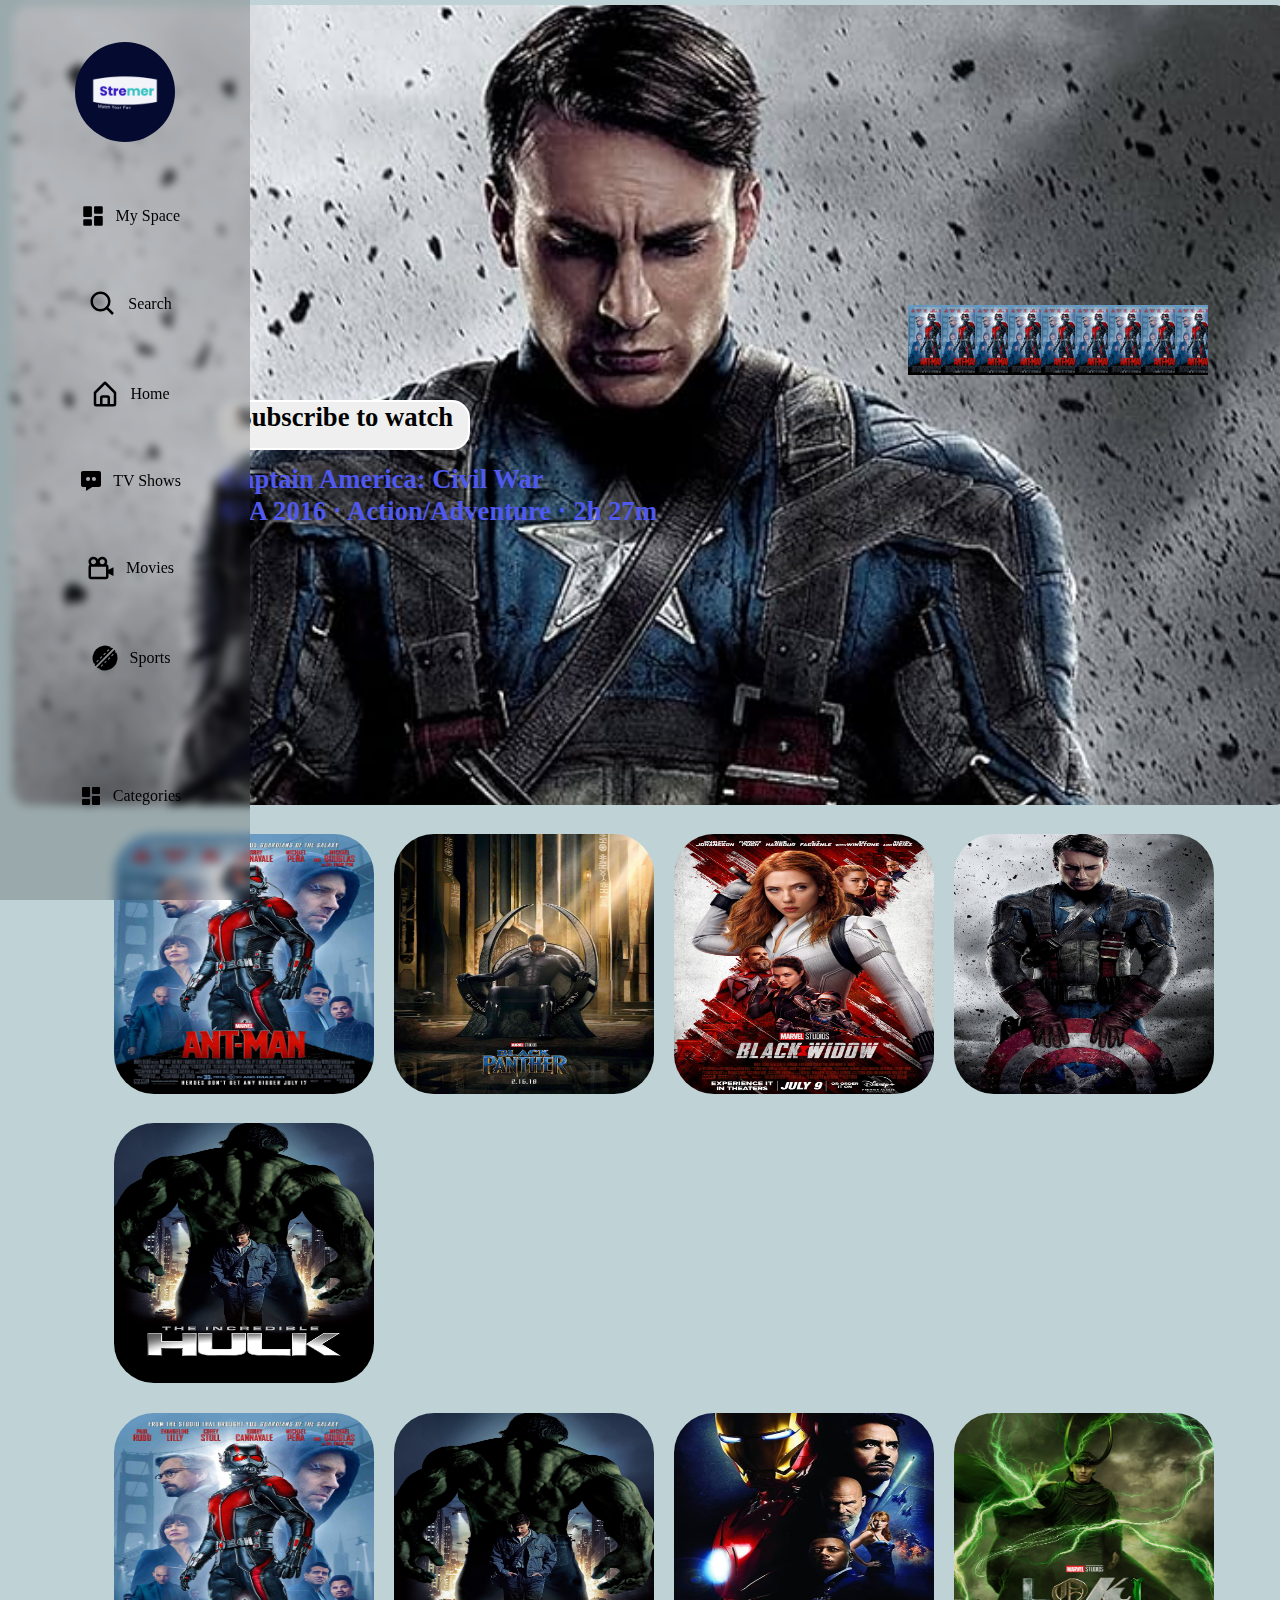
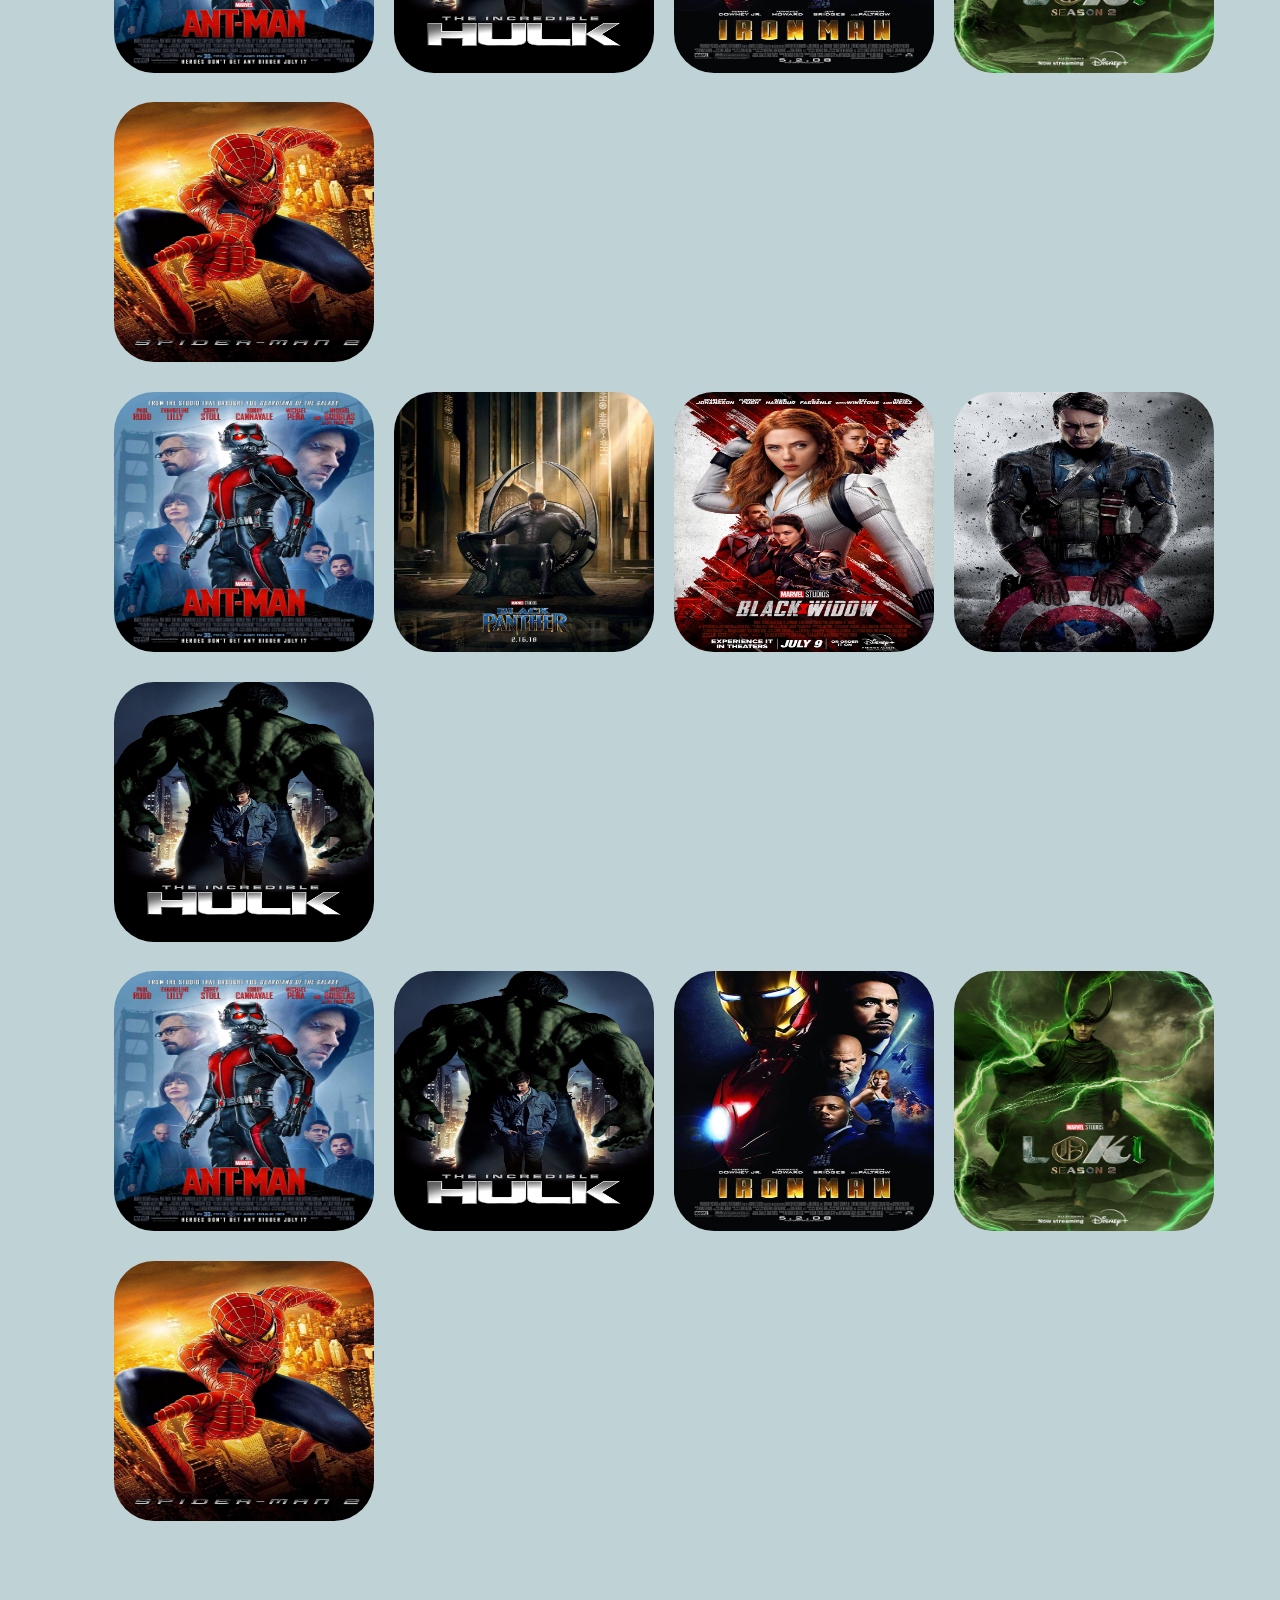
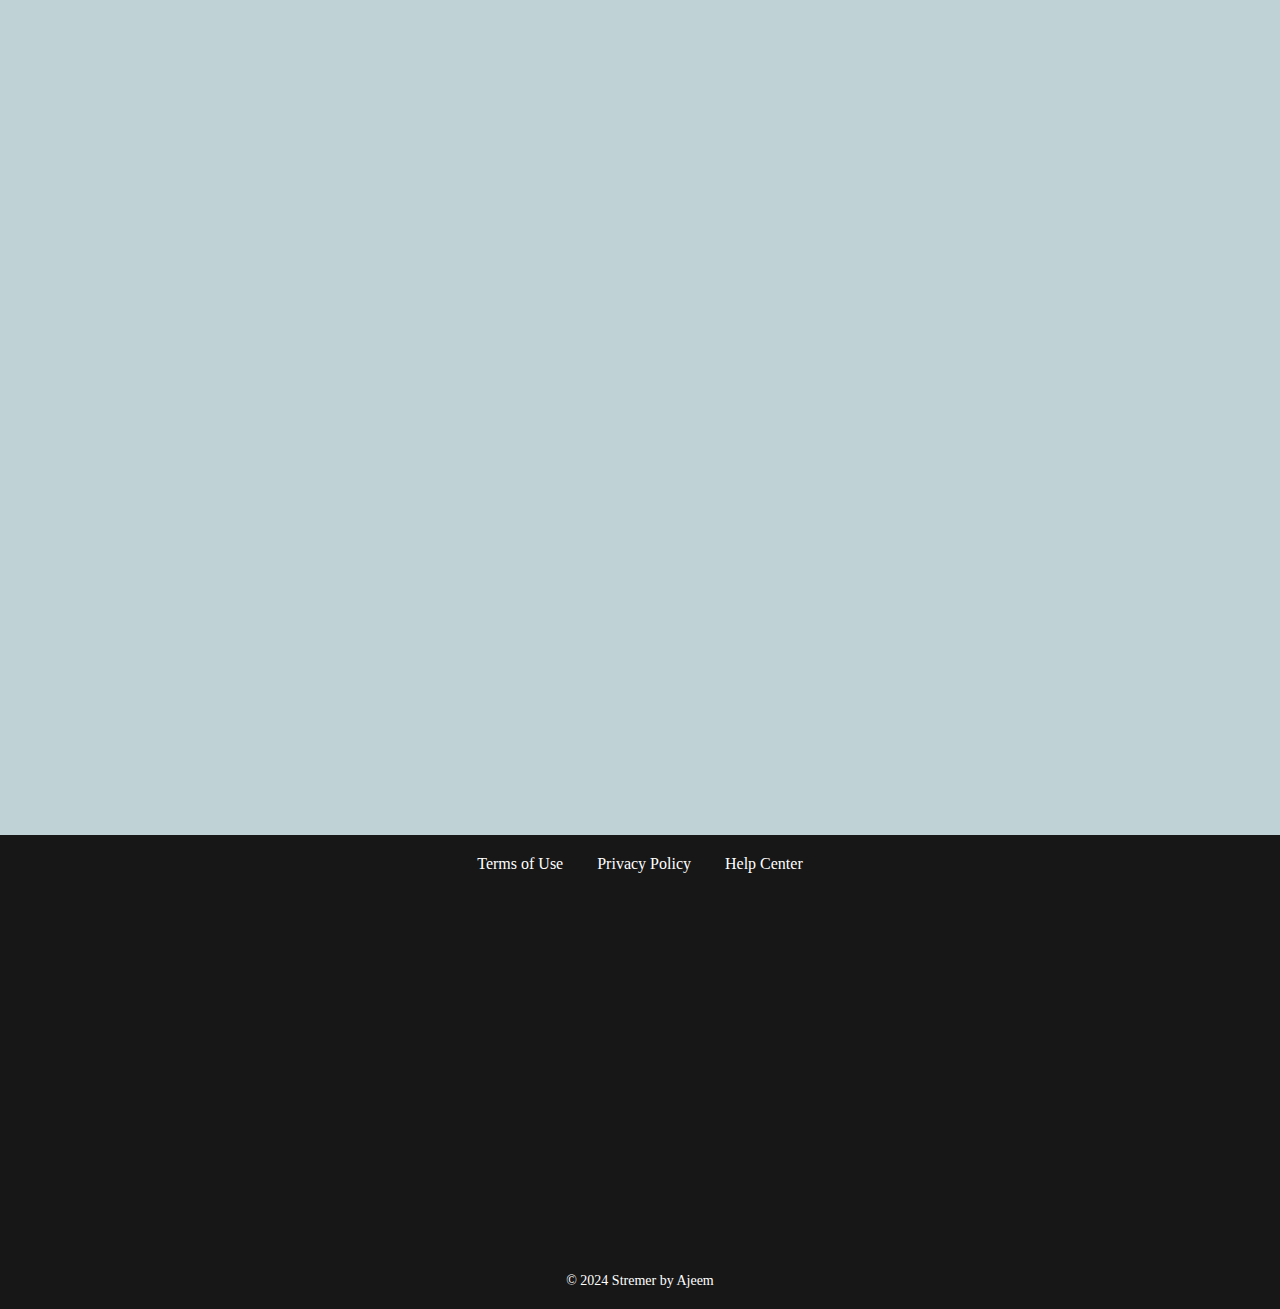
<file: index.html>
<!DOCTYPE html>
<html lang="en">

<head>
    <meta charset="UTF-8">
    <meta name="viewport" content="width=device-width, initial-scale=1.0">
    <title>Stremer</title>
    <link rel="stylesheet" href="index.css">
    <link rel="shortcut icon" href="./image/Steamer.gif" type="image/x-icon">
    <style>
        .container {
            position: relative;
            display: inline-block;
        }

        .image {
            display: block;
        }

        .button {
            position: absolute;
            top: 50%;
            left: 200px;
            transform: translate(-50%, -50%);
            background-color: rgba(210, 25, 25, 0.5); /* semi-transparent background */
            color: white;
            border: none;
            padding: 10px 20px;
            cursor: pointer;

        }
    </style>
</head>

<body>
   
    <div class="banner">
       
        <div class="scroll">
           
                <div class="on"></div>
                <div class="on"></div>
                <div class="on"></div>
                <div class="on"></div>
                <div class="on"></div>
                <div class="on"></div>
                <div class="on"></div>
                <div class="on"></div>
                <div class="on"></div>
        </div>
   
    </div>

    <div>
       
        <button class="but">

            <h1>
                Subscribe to watch
                <pre style="color: rgb(79, 89, 237);">
            <h4>Captain America: Civil War
U/A 2016 ‧ Action/Adventure ‧ 2h 27m
                    </h4>
                </pre>
            </h1>
        </button>
       
    </div>


    </div>
    <br>

    <div class="content">
        <div class="play">
            <div class="con">
               
                
                <a href="./image/loki.mp4">
                    <img src="./image/Antman.jpg" alt="" class="imgs">
                 
                </a>
              
               

            </div>
            <div>
                <a href="./image/loki.mp4"><img src="./image/black panther.jpg" alt=""></a>
            </div>
            <div>
                <a href="./image/loki.mp4"><img src="./image/blackwidow.jpg" alt=""></a>
            </div>
            <div>
                <a href="./image/loki.mp4"><img src="./image/captain america.jpg" alt=""></a>
            </div>
            <div>
                <a href="./image/loki.mp4"><img src="./image/hulk.jpg" alt=""></a>
            </div>
            <!-- <div>
                <a href="#"><img src="./image/ironman.jpg" alt=""></a>
            </div> -->
            <!-- <div>
                <a href="#"><img src="./image/loki.jpg" alt=""></a>
            </div> -->
            <!-- <div>
                <a href="#"><img src="./image/spider.webp" alt=""></a>
            </div> -->

        </div>
    </div>
    <div class="content">
        <div class="play">
            <div>
                <a href="./image/loki.mp4"><img src="./image/Antman.jpg" alt="">
                    <!-- <div class="inside">
                        <button class="inside but">watch</button>
                    </div> -->
                </a>
            </div>
            <!-- <div>
                <a href="#"><img src="./image/black panther.jpg" alt=""></a>
            </div> -->
            <!-- <div>
                <a href="#"><img src="./image/blackwidow.jpg" alt=""></a>
            </div> -->
            <!-- <div>
                <a href="#"><img src="./image/captain america.jpg" alt=""></a>
            </div> -->
            <div>
                <a href="./image/loki.mp4"><img src="./image/hulk.jpg" alt=""></a>
            </div>
            <div>
                <a href="./image/loki.mp4"><img src="./image/ironman.jpg" alt=""></a>
            </div>
            <div>
                <a href="./image/loki.mp4"><img src="./image/loki.jpg" alt=""></a>
            </div>
            <div>
                <a href="./image/loki.mp4"><img src="./image/spider.webp" alt=""></a>
            </div>

        </div>
    </div>
    <div class="content">
        <div class="play">
            <div>
                <a href="./image/loki.mp4"><img src="./image/Antman.jpg" alt="">
                    <!-- <div class="inside">
                        <button class="inside but">watch</button>
                    </div> -->
                </a>
            </div>
            <div>
                <a href="./image/loki.mp4"><img src="./image/black panther.jpg" alt=""></a>
            </div>
            <div>
                <a href="./image/loki.mp4"><img src="./image/blackwidow.jpg" alt=""></a>
            </div>
            <div>
                <a href="./image/loki.mp4"><img src="./image/captain america.jpg" alt=""></a>
            </div>
            <div>
                <a href="./image/loki.mp4"><img src="./image/hulk.jpg" alt=""></a>
            </div>
            <!-- <div>
                <a href="#"><img src="./image/ironman.jpg" alt=""></a>
            </div> -->
            <!-- <div>
                <a href="#"><img src="./image/loki.jpg" alt=""></a>
            </div> -->
            <!-- <div>
                <a href="#"><img src="./image/spider.webp" alt=""></a>
            </div> -->

        </div>
    </div>
    <div class="content">
        <div class="play">
            <div>
                <a href="v"><img src="./image/Antman.jpg" alt="">
                    <!-- <div class="inside">
                        <button class="inside but">watch</button>
                    </div> -->
                </a>
            </div>
            <!-- <div>
                <a href="#"><img src="./image/black panther.jpg" alt=""></a>
            </div> -->
            <!-- <div>
                <a href="#"><img src="./image/blackwidow.jpg" alt=""></a>
            </div> -->
            <!-- <div>
                <a href="#"><img src="./image/captain america.jpg" alt=""></a>
            </div> -->
            <div>
                <a href="./image/loki.mp4"><img src="./image/hulk.jpg" alt=""></a>
            </div>
            <div>
                <a href="./image/loki.mp4"><img src="./image/ironman.jpg" alt=""></a>
            </div>
            <div>
                <a href="./image/loki.mp4"><img src="./image/loki.jpg" alt=""></a>
            </div>
            <div>
                <a href="./image/loki.mp4"><img src="./image/spider.webp" alt=""></a>
            </div>

        </div>
    </div>




    <div class="header">
        <div class="side-nav">
            <div class="user">
                <img src="./image/Steamer.gif" class="user-img">
               
                
            </div>
            <ul>
                <a href="My space.html">
                    <li><img src="./image/bxs-dashboard.svg">
                        <p>My Space</p>
                    </li>
                </a>
                <a href="Search.html">
                    <li><img src="./image/bx-search.svg">
                        <p>Search</p>
                    </li>
                </a>
                <a href="index.html">
                    <li><img src="./image/bx-home-alt.svg">
                        <p>Home</p>
                    </li>
                </a>
                <a href="Shows.html">
                    <li><img src="./image/bxs-message-dots.svg">
                        <p>TV Shows</p>
                    </li>
                </a>
                <a href="Movies.html">
                    <li><img src="./image/bx-camera-movie.svg">
                        <p>Movies</p>
                    </li>
                </a>

                <a href="Sports.html">
                    <li><img src="./image/bxs-cricket-ball.svg">
                        <p>Sports</p>
                    </li>
                </a>
            </ul>
            <ul>
                <a href="Categories.html">
                    <li><img src="./image/bxs-dashboard.svg">
                        <p>Categories</p>
                    </li>
                </a>
            </ul>

        </div>

    </div>
    
    <footer class="footer">
        <div class="container">
          <nav>
            <ul>
              <li><a href="#">Terms of Use</a></li>
              <li><a href="#">Privacy Policy</a></li>
              <li><a href="#">Help Center</a></li>
            </ul>
          </nav>
          <p>&copy; 2024 Stremer by Ajeem</p>
        </div>
      </footer>
</body>

</html>
</file>
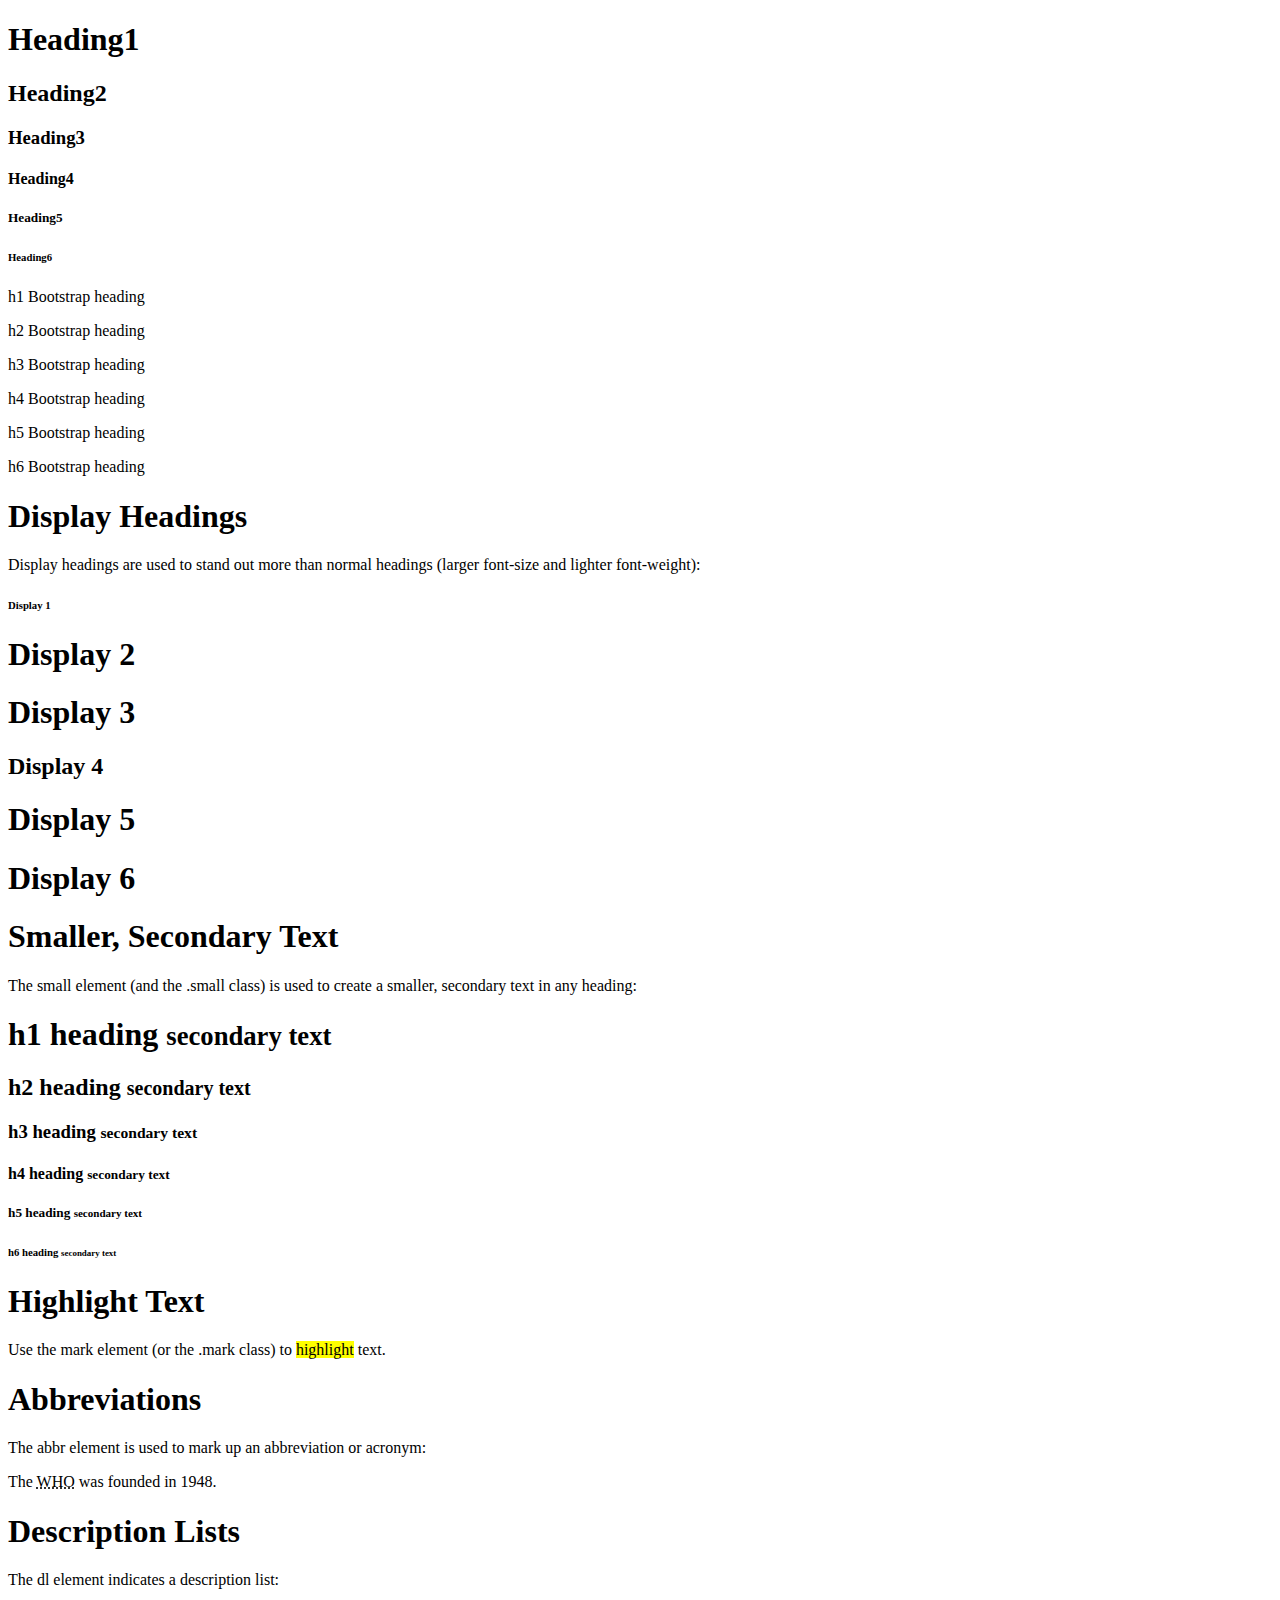
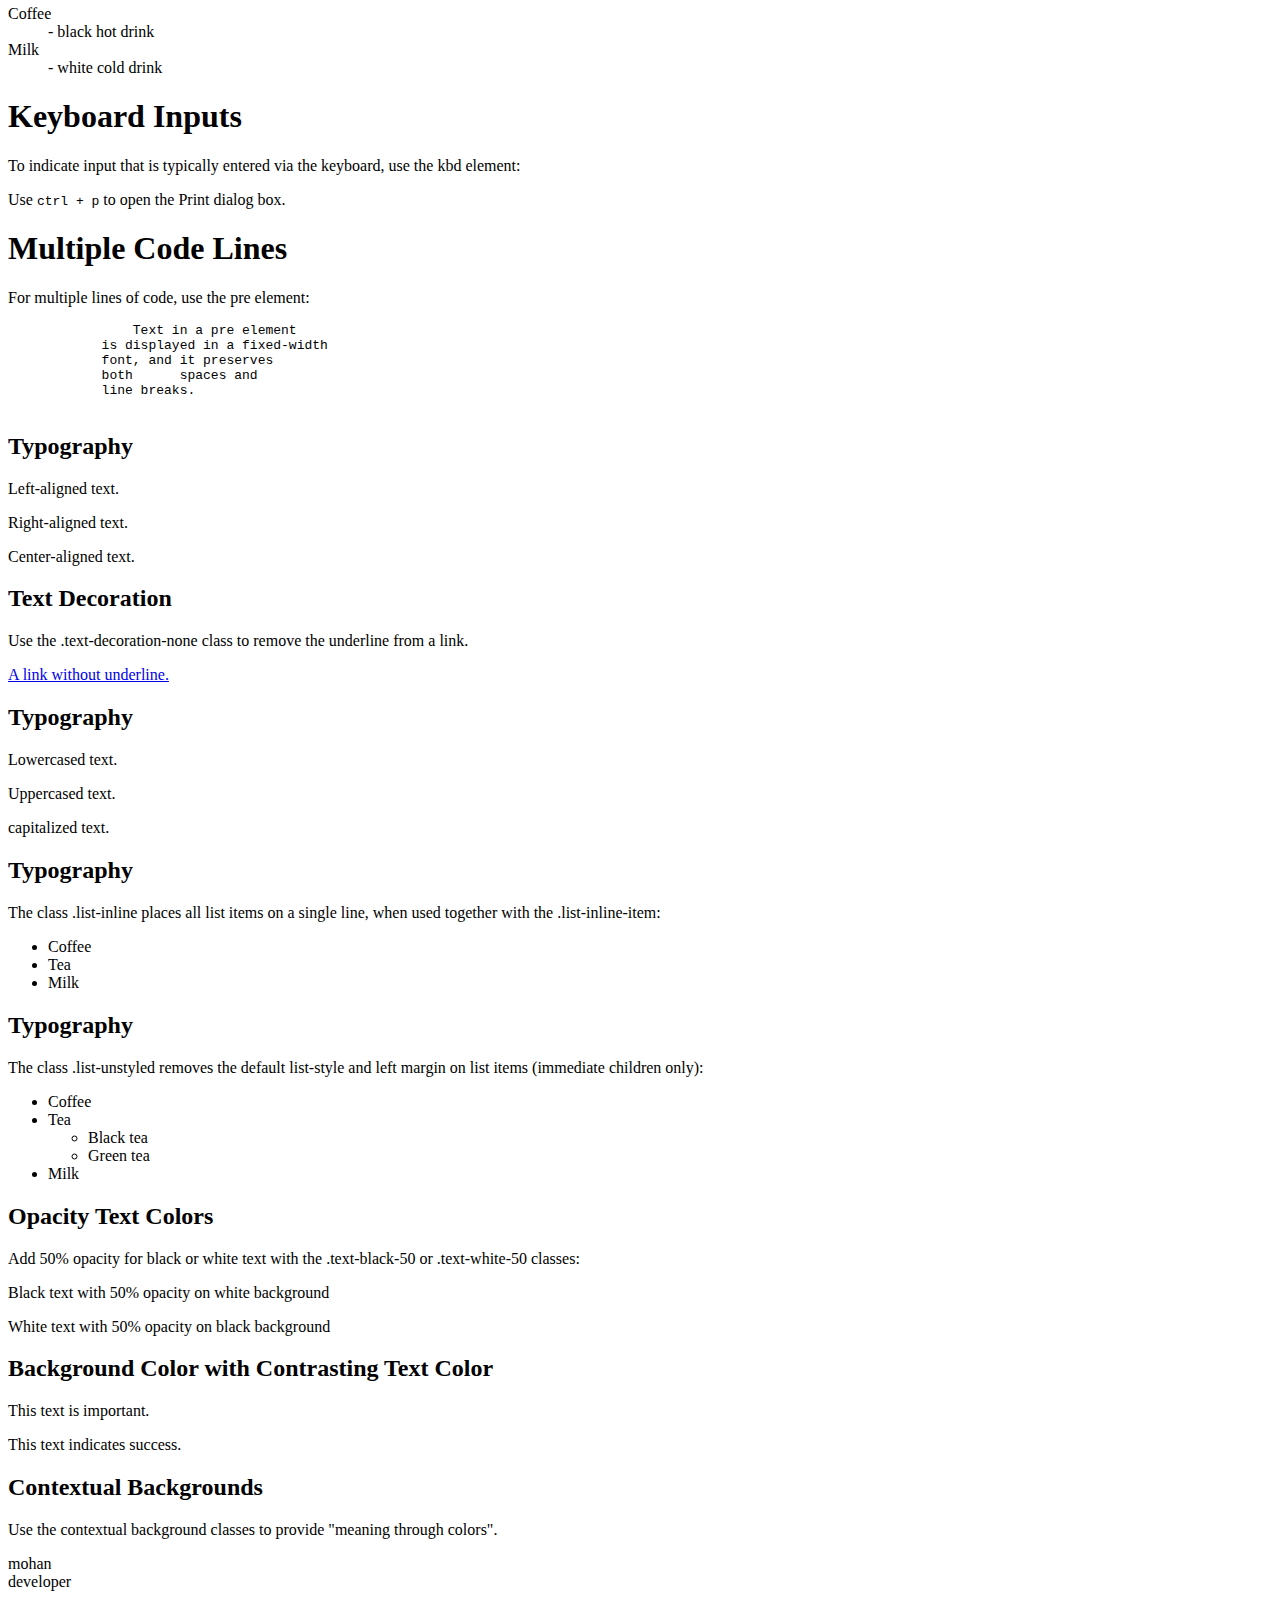
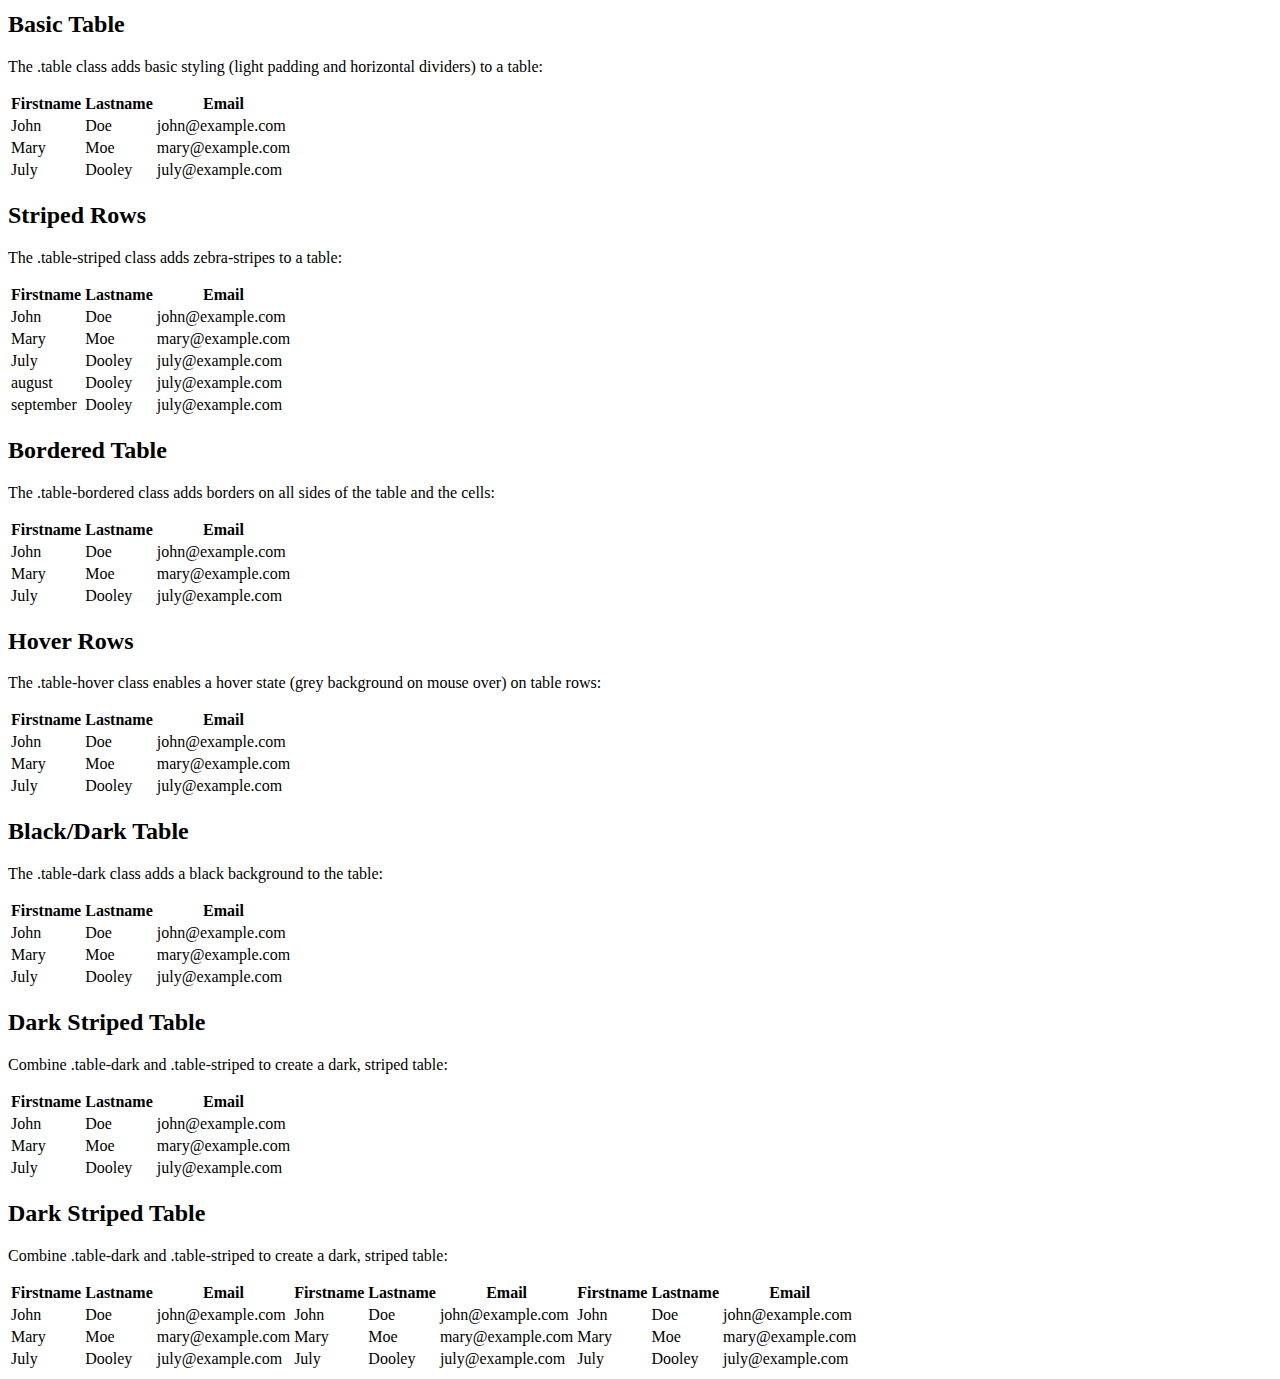
<file: bootstrap3.html>
<!DOCTYPE html>
<html lang="en">
<head>
    <meta charset="UTF-8">
    <meta name="viewport" content="width=device-width, initial-scale=1.0">
    <title>Day3</title>
    <link href="https://cdn.jsdelivr.net/npm/bootstrap@5.0.2/dist/css/bootstrap.min.css" rel="stylesheet"
        integrity="sha384-EVSTQN3/azprG1Anm3QDgpJLIm9Nao0Yz1ztcQTwFspd3yD65VohhpuuCOmLASjC" crossorigin="anonymous">
</head>
<body>
    <!--Typography-->
    <!--Heading Tags-->
    <h1>Heading1</h1>
    <h2>Heading2</h2>
    <h3>Heading3</h3>
    <h4>Heading4</h4>
    <h5>Heading5</h5>
    <h6>Heading6</h6>

    <!--para tag use heading tags-->
    <div class="container mt-3">
        <p class="h1">h1 Bootstrap heading</p>
        <p class="h2">h2 Bootstrap heading</p>
        <p class="h3">h3 Bootstrap heading</p>
        <p class="h4">h4 Bootstrap heading</p>
        <p class="h5">h5 Bootstrap heading</p>
        <p class="h6">h6 Bootstrap heading</p>
    </div>

    <!--Display-->
    <div class="container mt-3">
        <h1>Display Headings</h1>
        <p>Display headings are used to stand out more than normal headings (larger font-size and lighter font-weight):</p>
        <h6 class="display-1">Display 1</h6>
        <h1 class="display-2">Display 2</h1>
        <h1 class="display-3">Display 3</h1>
        <h2 class="display-4">Display 4</h1>
        <h1 class="display-5">Display 5</h1>
        <h1 class="display-6">Display 6</h1>
    </div>

    <!--small-->
    <div class="container mt-3">
        <h1>Smaller, Secondary Text</h1>
        <p>The small element (and the .small class) is used to create a smaller, secondary text in any heading:</p>
        <h1>h1 heading <small>secondary text</small></h1>
        <h2>h2 heading <small>secondary text</small></h2>
        <h3>h3 heading <small>secondary text</small></h3>
        <h4>h4 heading <small>secondary text</small></h4>
        <h5>h5 heading <small>secondary text</small></h5>
        <h6>h6 heading <small>secondary text</small></h6>
    </div>

    <!-- mark -->
    <div class="container mt-3">
        <h1>Highlight Text</h1>
        <p>Use the mark element (or the .mark class) to <mark class="bg-primary">highlight</mark> text.</p>
    </div>

    <!--abbr-->
    <div class="container mt-3">
        <h1>Abbreviations</h1>
        <p>The abbr element is used to mark up an abbreviation or acronym:</p>
        <p>The <abbr title="World Health Organization">WHO</abbr> was founded in 1948.</p>
    </div>

    <!--dl-->
    <div class="container mt-3">
        <h1>Description Lists</h1>
        <p>The dl element indicates a description list:</p>
        <dl>
            <dt>Coffee</dt>
            <dd>- black hot drink</dd>
            <dt>Milk</dt>
            <dd>- white cold drink</dd>
        </dl>
    </div>

    <!--keyboard Input-->
    <div class="container mt-3">
        <h1>Keyboard Inputs</h1>
        <p>To indicate input that is typically entered via the keyboard, use the kbd element:</p>
        <p>Use <kbd class="bg-success">ctrl + p</kbd> to open the Print dialog box.</p>
    </div>

    <!--pre-->
    <div class="container mt-3">
        <h1>Multiple Code Lines</h1>
        <p>For multiple lines of code, use the pre element:</p>
        <pre>
                Text in a pre element
            is displayed in a fixed-width
            font, and it preserves
            both      spaces and
            line breaks.
            </pre>
    </div>

    <!--text-->
    <div class="container mt-3">
        <h2>Typography</h2>
        <p class="text-start">Left-aligned text.</p>
        <p class="text-end">Right-aligned text.</p>
        <p class="text-center" >Center-aligned text.</p>
    </div>

    <!--text decoration-->
    <div class="container mt-3">
        <h2>Text Decoration</h2>
        <p>Use the .text-decoration-none class to remove the underline from a link.</p>
        <a href="#" class="text-decoration-none text-success">A link without underline.</a>
    </div>

    <!--text case-->
    <div class="container mt-3">
        <h2>Typography</h2>
        <p class="text-lowercase">Lowercased text.</p>
        <p class="text-uppercase">Uppercased text.</p>
        <p class="text-capitalize">capitalized text.</p>
    </div>

    <!-- list-inline -->
    <div class="container mt-3">
        <h2>Typography</h2>
        <p>The class .list-inline places all list items on a single line, when used together with the .list-inline-item:</p>
        <ul class="list-inline">
            <li class="list-inline-item">Coffee</li>
            <li class="list-inline-item">Tea</li>
            <li class="list-inline-item">Milk</li>
        </ul>
    </div>
    <!--remove dots from parent-->
    <div class="container mt-3">
        <h2>Typography</h2>
        <p>The class .list-unstyled removes the default list-style and left margin on list items (immediate children only):
        </p>
        <ul class="list-unstyled">
            <li>Coffee</li>
            <li>Tea
                <ul>
                    <li>Black tea</li>
                    <li>Green tea</li>
                </ul>
            </li>
            <li>Milk</li>
        </ul>
    </div>

    <!--opacity colors-->
    <div class="container mt-3">
        <h2>Opacity Text Colors</h2>
        <p>Add 50% opacity for black or white text with the .text-black-50 or .text-white-50 classes:</p>
        <p class="text-black-50 bg-secondary">Black text with 50% opacity on white background</p>
        <p class="text-white-50 bg-success">White text with 50% opacity on black background</p>
    </div>
    <!--bg color-->
    <div class="container mt-3">
        <h2>Background Color with Contrasting Text Color</h2>
        <p class="text-white bg-primary">This text is important.</p>
        <!-- not applicable -->
        <p class="text-bg-success">This text indicates success.</p>
    </div>

    <!--bg color for shape-->
    <div class="container mt-3">
        <h2>Contextual Backgrounds</h2>
        <p>Use the contextual background classes to provide "meaning through colors".</p>
        <div class="bg-primary p-3">mohan</div>
        <div class="bg-success p-3">developer</div>
     
    </div>

    <!--Table-->
    <div class="container mt-3">
        <h2>Basic Table</h2>
        <p>The .table class adds basic styling (light padding and horizontal dividers) to a table:</p>
        <table class="table">
            <thead>
                <tr>
                    <th>Firstname</th>
                    <th>Lastname</th>
                    <th>Email</th>
                </tr>
            </thead>
            <tbody>
                <tr>
                    <td>John</td>
                    <td>Doe</td>
                    <td>john@example.com</td>
                </tr>
                <tr>
                    <td>Mary</td>
                    <td>Moe</td>
                    <td>mary@example.com</td>
                </tr>
                <tr>
                    <td>July</td>
                    <td>Dooley</td>
                    <td>july@example.com</td>
                </tr>
            </tbody>
        </table>
    </div>

    <!-- table-striped -->
    <div class="container mt-3">
        <h2>Striped Rows</h2>
        <p>The .table-striped class adds zebra-stripes to a table:</p>
        <table class="table table-striped">
            <thead>
                <tr>
                    <th>Firstname</th>
                    <th>Lastname</th>
                    <th>Email</th>
                </tr>
            </thead>
            <tbody>
                <tr>
                    <td>John</td>
                    <td>Doe</td>
                    <td>john@example.com</td>
                </tr>
                <tr>
                    <td>Mary</td>
                    <td>Moe</td>
                    <td>mary@example.com</td>
                </tr>
                <tr>
                    <td>July</td>
                    <td>Dooley</td>
                    <td>july@example.com</td>
                </tr>
                <tr>
                    <td>august</td>
                    <td>Dooley</td>
                    <td>july@example.com</td>
                </tr>
                <tr>
                    <td>september</td>
                    <td>Dooley</td>
                    <td>july@example.com</td>
                </tr>
            </tbody>
        </table>
    </div>

    <!--Table bordered-->
    <div class="container mt-3">
        <h2>Bordered Table</h2>
        <p>The .table-bordered class adds borders on all sides of the table and the cells:</p>
        <table class="table table-bordered">
            <thead>
                <tr>
                    <th>Firstname</th>
                    <th>Lastname</th>
                    <th>Email</th>
                </tr>
            </thead>
            <tbody>
                <tr>
                    <td>John</td>
                    <td>Doe</td>
                    <td>john@example.com</td>
                </tr>
                <tr>
                    <td>Mary</td>
                    <td>Moe</td>
                    <td>mary@example.com</td>
                </tr>
                <tr>
                    <td>July</td>
                    <td>Dooley</td>
                    <td>july@example.com</td>
                </tr>
            </tbody>
        </table>
    </div>

    <!--table row hover-->
    <div class="container mt-3">
        <h2>Hover Rows</h2>
        <p>The .table-hover class enables a hover state (grey background on mouse over) on table rows:</p>
        <table class="table table-hover table-bordered">
            <thead>
                <tr>
                    <th>Firstname</th>
                    <th>Lastname</th>
                    <th>Email</th>
                </tr>
            </thead>
            <tbody>
                <tr>
                    <td>John</td>
                    <td>Doe</td>
                    <td>john@example.com</td>
                </tr>
                <tr>
                    <td>Mary</td>
                    <td>Moe</td>
                    <td>mary@example.com</td>
                </tr>
                <tr>
                    <td>July</td>
                    <td>Dooley</td>
                    <td>july@example.com</td>
                </tr>
            </tbody>
        </table>
    </div>

    <!--table-color-->
    <div class="container mt-3">
        <h2>Black/Dark Table</h2>
        <p>The .table-dark class adds a black background to the table:</p>
        <table class="table table-info">
            <thead>
                <tr>
                    <th>Firstname</th>
                    <th>Lastname</th>
                    <th>Email</th>
                </tr>
            </thead>
            <tbody>
                <tr>
                    <td>John</td>
                    <td>Doe</td>
                    <td>john@example.com</td>
                </tr>
                <tr>
                    <td>Mary</td>
                    <td>Moe</td>
                    <td>mary@example.com</td>
                </tr>
                <tr>
                    <td>July</td>
                    <td>Dooley</td>
                    <td>july@example.com</td>
                </tr>
            </tbody>
        </table>
    </div>

    <!--black & stripped-->
    <div class="container mt-3">
        <h2>Dark Striped Table</h2>
        <p>Combine .table-dark and .table-striped to create a dark, striped table:</p>
        <table class="table table-dark table-striped">
            <thead>
                <tr>
                    <th>Firstname</th>
                    <th>Lastname</th>
                    <th>Email</th>
                </tr>
            </thead>
            <tbody>
                <tr>
                    <td>John</td>
                    <td>Doe</td>
                    <td>john@example.com</td>
                </tr>
                <tr>
                    <td>Mary</td>
                    <td>Moe</td>
                    <td>mary@example.com</td>
                </tr>
                <tr>
                    <td>July</td>
                    <td>Dooley</td>
                    <td>july@example.com</td>
                </tr>
            </tbody>
        </table>
    </div>
    <!-- table responsive -->
    <!--black & stripped-->
    <div class="container mt-3">
        <h2>Dark Striped Table</h2>
        <p>Combine .table-dark and .table-striped to create a dark, striped table:</p>
        <table class="table table-responsive">
            <thead>
                <tr>
                    <th>Firstname</th>
                    <th>Lastname</th>
                    <th>Email</th>
                    <th>Firstname</th>
                    <th>Lastname</th>
                    <th>Email</th>
                    <th>Firstname</th>
                    <th>Lastname</th>
                    <th>Email</th>
                </tr>
            </thead>
            <tbody>
                <tr>
                    <td>John</td>
                    <td>Doe</td>
                    <td>john@example.com</td>
                    <td>John</td>
                    <td>Doe</td>
                    <td>john@example.com</td>
                    <td>John</td>
                    <td>Doe</td>
                    <td>john@example.com</td>
                </tr>
                <tr>
                    <td>Mary</td>
                    <td>Moe</td>
                    <td>mary@example.com</td>
                    <td>Mary</td>
                    <td>Moe</td>
                    <td>mary@example.com</td>
                    <td>Mary</td>
                    <td>Moe</td>
                    <td>mary@example.com</td>
                </tr>
                <tr>
                    <td>July</td>
                    <td>Dooley</td>
                    <td>july@example.com</td>
                    <td>July</td>
                    <td>Dooley</td>
                    <td>july@example.com</td>
                    <td>July</td>
                    <td>Dooley</td>
                    <td>july@example.com</td>
                </tr>
            </tbody>
        </table>
    </div>




    
</body>
<script src="https://cdn.jsdelivr.net/npm/bootstrap@5.0.2/dist/js/bootstrap.bundle.min.js"
    integrity="sha384-MrcW6ZMFYlzcLA8Nl+NtUVF0sA7MsXsP1UyJoMp4YLEuNSfAP+JcXn/tWtIaxVXM"
    crossorigin="anonymous"></script>
</html>
</file>
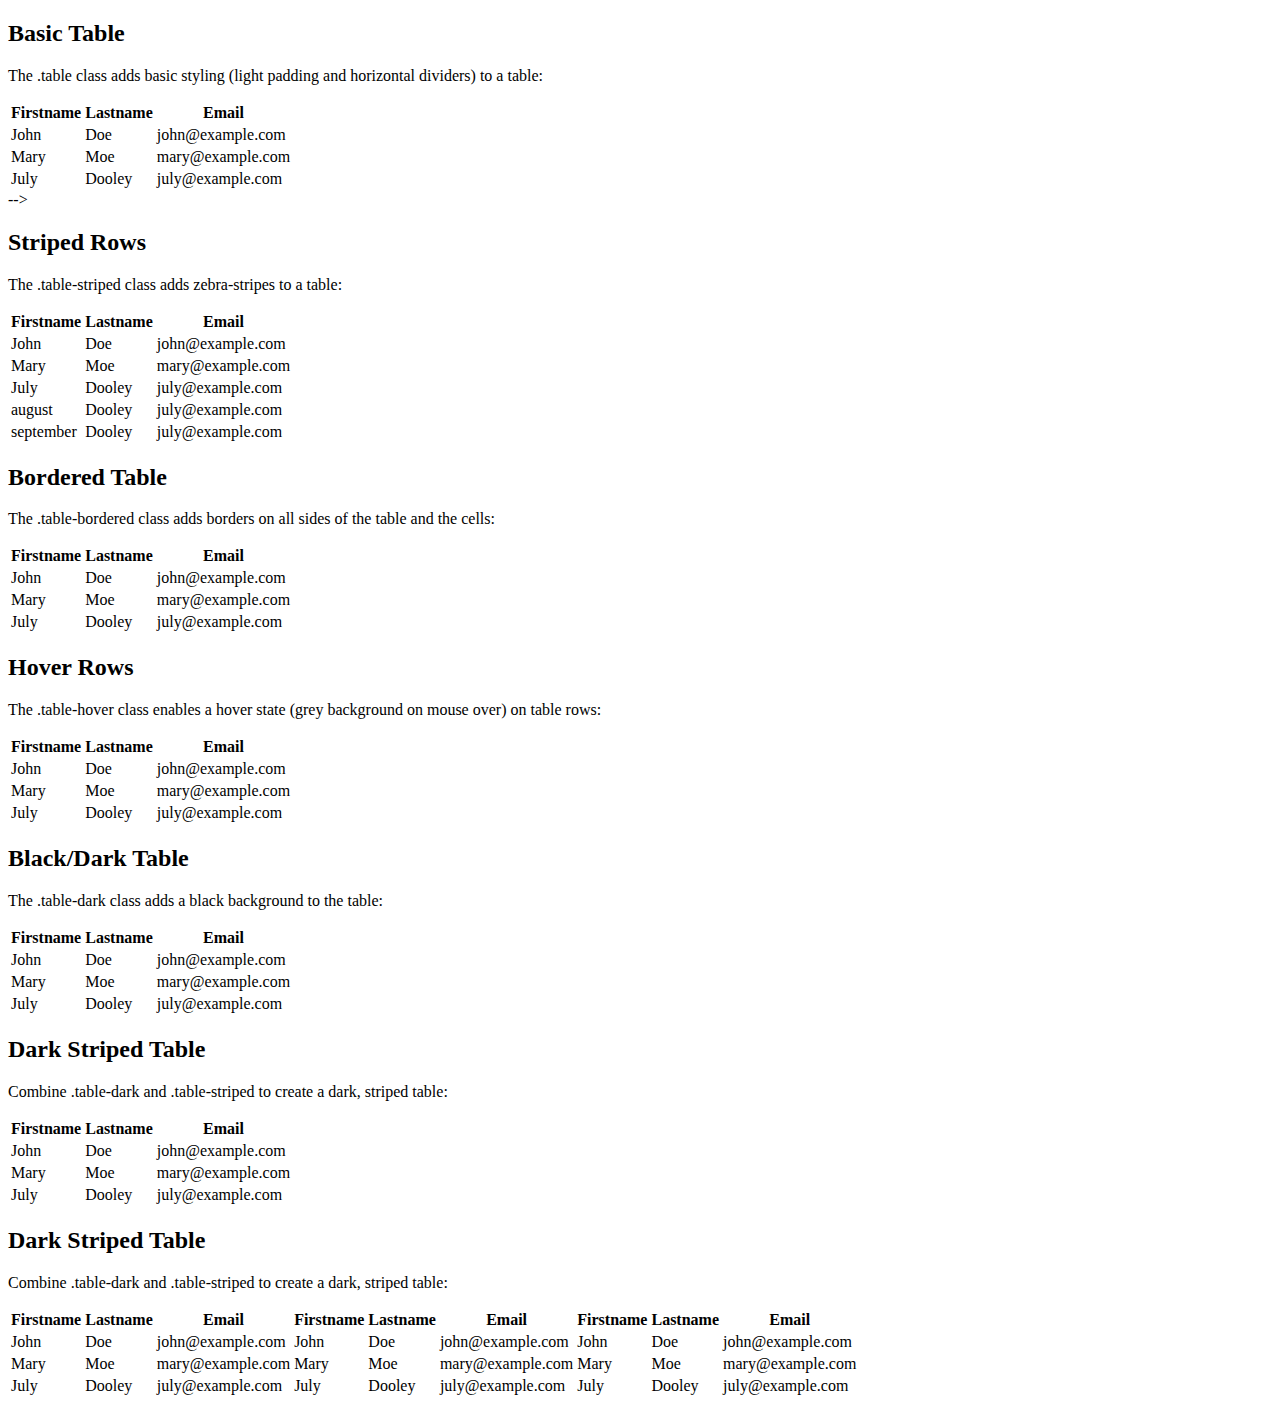
<file: bootstrap4.html>
<!DOCTYPE html>
<html lang="en">
<head>
    <meta charset="UTF-8">
    <meta name="viewport" content="width=device-width, initial-scale=1.0">
    <title>Document</title>
    <link href="https://cdn.jsdelivr.net/npm/bootstrap@5.0.2/dist/css/bootstrap.min.css" rel="stylesheet"
        integrity="sha384-EVSTQN3/azprG1Anm3QDgpJLIm9Nao0Yz1ztcQTwFspd3yD65VohhpuuCOmLASjC" crossorigin="anonymous">
</head>
<body>
    <div class="container mt-3">
        <h2>Basic Table</h2>
        <p>The .table class adds basic styling (light padding and horizontal dividers) to a table:</p>
        <table class="table">
            <thead>
                <tr>
                    <th>Firstname</th>
                    <th>Lastname</th>
                    <th>Email</th>
                </tr>
            </thead>
            <tbody>
                <tr>
                    <td>John</td>
                    <td>Doe</td>
                    <td>john@example.com</td>
                </tr>
                <tr>
                    <td>Mary</td>
                    <td>Moe</td>
                    <td>mary@example.com</td>
                </tr>
                <tr>
                    <td>July</td>
                    <td>Dooley</td>
                    <td>july@example.com</td>
                </tr>
            </tbody>
        </table>
    </div> -->

    <!-- table stripped -->
     <!-- table-striped -->
    <div class="container mt-3">
        <h2>Striped Rows</h2>
        <p>The .table-striped class adds zebra-stripes to a table:</p>
        <table class="table table-striped">
            <thead>
                <tr>
                    <th>Firstname</th>
                    <th>Lastname</th>
                    <th>Email</th>
                </tr>
            </thead>
            <tbody>
                <tr>
                    <td>John</td>
                    <td>Doe</td>
                    <td>john@example.com</td>
                </tr>
                <tr>
                    <td>Mary</td>
                    <td>Moe</td>
                    <td>mary@example.com</td>
                </tr>
                <tr>
                    <td>July</td>
                    <td>Dooley</td>
                    <td>july@example.com</td>
                </tr>
                <tr>
                    <td>august</td>
                    <td>Dooley</td>
                    <td>july@example.com</td>
                </tr>
                <tr>
                    <td>september</td>
                    <td>Dooley</td>
                    <td>july@example.com</td>
                </tr>
            </tbody>
        </table>
    </div> 

     <!--Table bordered-->
     <div class="container mt-3">
        <h2>Bordered Table</h2>
        <p>The .table-bordered class adds borders on all sides of the table and the cells:</p>
        <table class="table table-bordered">
            <thead>
                <tr>
                    <th>Firstname</th>
                    <th>Lastname</th>
                    <th>Email</th>
                </tr>
            </thead>
            <tbody>
                <tr>
                    <td>John</td>
                    <td>Doe</td>
                    <td>john@example.com</td>
                </tr>
                <tr>
                    <td>Mary</td>
                    <td>Moe</td>
                    <td>mary@example.com</td>
                </tr>
                <tr>
                    <td>July</td>
                    <td>Dooley</td>
                    <td>july@example.com</td>
                </tr>
            </tbody>
        </table>
    </div> 

     <!--table row hover-->
      <div class="container mt-3">
        <h2>Hover Rows</h2>
        <p>The .table-hover class enables a hover state (grey background on mouse over) on table rows:</p>
        <table class="table table-hover table-bordered">
            <thead>
                <tr>
                    <th>Firstname</th>
                    <th>Lastname</th>
                    <th>Email</th>
                </tr>
            </thead>
            <tbody>
                <tr>
                    <td>John</td>
                    <td>Doe</td>
                    <td>john@example.com</td>
                </tr>
                <tr>
                    <td>Mary</td>
                    <td>Moe</td>
                    <td>mary@example.com</td>
                </tr>
                <tr>
                    <td>July</td>
                    <td>Dooley</td>
                    <td>july@example.com</td>
                </tr>
            </tbody>
        </table>
    </div> 

    <!--table-color-->
     <div class="container mt-3">
        <h2>Black/Dark Table</h2>
        <p>The .table-dark class adds a black background to the table:</p>
        <table class="table table-info">
            <thead>
                <tr>
                    <th>Firstname</th>
                    <th>Lastname</th>
                    <th>Email</th>
                </tr>
            </thead>
            <tbody>
                <tr>
                    <td>John</td>
                    <td>Doe</td>
                    <td>john@example.com</td>
                </tr>
                <tr>
                    <td>Mary</td>
                    <td>Moe</td>
                    <td>mary@example.com</td>
                </tr>
                <tr>
                    <td>July</td>
                    <td>Dooley</td>
                    <td>july@example.com</td>
                </tr>
            </tbody>
        </table>
    </div> 


    <!--black & stripped-->
     <div class="container mt-3">
        <h2>Dark Striped Table</h2>
        <p>Combine .table-dark and .table-striped to create a dark, striped table:</p>
        <table class="table table-dark table-striped">
            <thead>
                <tr>
                    <th>Firstname</th>
                    <th>Lastname</th>
                    <th>Email</th>
                </tr>
            </thead>
            <tbody>
                <tr>
                    <td>John</td>
                    <td>Doe</td>
                    <td>john@example.com</td>
                </tr>
                <tr>
                    <td>Mary</td>
                    <td>Moe</td>
                    <td>mary@example.com</td>
                </tr>
                <tr>
                    <td>July</td>
                    <td>Dooley</td>
                    <td>july@example.com</td>
                </tr>
            </tbody>
        </table>
    </div> 


    <!-- table responsive -->
    <!--black & stripped-->
    <div class="container mt-3">
        <h2>Dark Striped Table</h2>
        <p>Combine .table-dark and .table-striped to create a dark, striped table:</p>
        <table class="table table-responsive">
            <thead>
                <tr>
                    <th>Firstname</th>
                    <th>Lastname</th>
                    <th>Email</th>
                    <th>Firstname</th>
                    <th>Lastname</th>
                    <th>Email</th>
                    <th>Firstname</th>
                    <th>Lastname</th>
                    <th>Email</th>
                </tr>
            </thead>
            <tbody>
                <tr>
                    <td>John</td>
                    <td>Doe</td>
                    <td>john@example.com</td>
                    <td>John</td>
                    <td>Doe</td>
                    <td>john@example.com</td>
                    <td>John</td>
                    <td>Doe</td>
                    <td>john@example.com</td>
                </tr>
                <tr>
                    <td>Mary</td>
                    <td>Moe</td>
                    <td>mary@example.com</td>
                    <td>Mary</td>
                    <td>Moe</td>
                    <td>mary@example.com</td>
                    <td>Mary</td>
                    <td>Moe</td>
                    <td>mary@example.com</td>
                </tr>
                <tr>
                    <td>July</td>
                    <td>Dooley</td>
                    <td>july@example.com</td>
                    <td>July</td>
                    <td>Dooley</td>
                    <td>july@example.com</td>
                    <td>July</td>
                    <td>Dooley</td>
                    <td>july@example.com</td>
                </tr>
            </tbody>
        </table>
    </div>




    
    <script src="https://cdn.jsdelivr.net/npm/bootstrap@5.0.2/dist/js/bootstrap.bundle.min.js"
        integrity="sha384-MrcW6ZMFYlzcLA8Nl+NtUVF0sA7MsXsP1UyJoMp4YLEuNSfAP+JcXn/tWtIaxVXM"
        crossorigin="anonymous"></script>
</body>
</html>
</file>
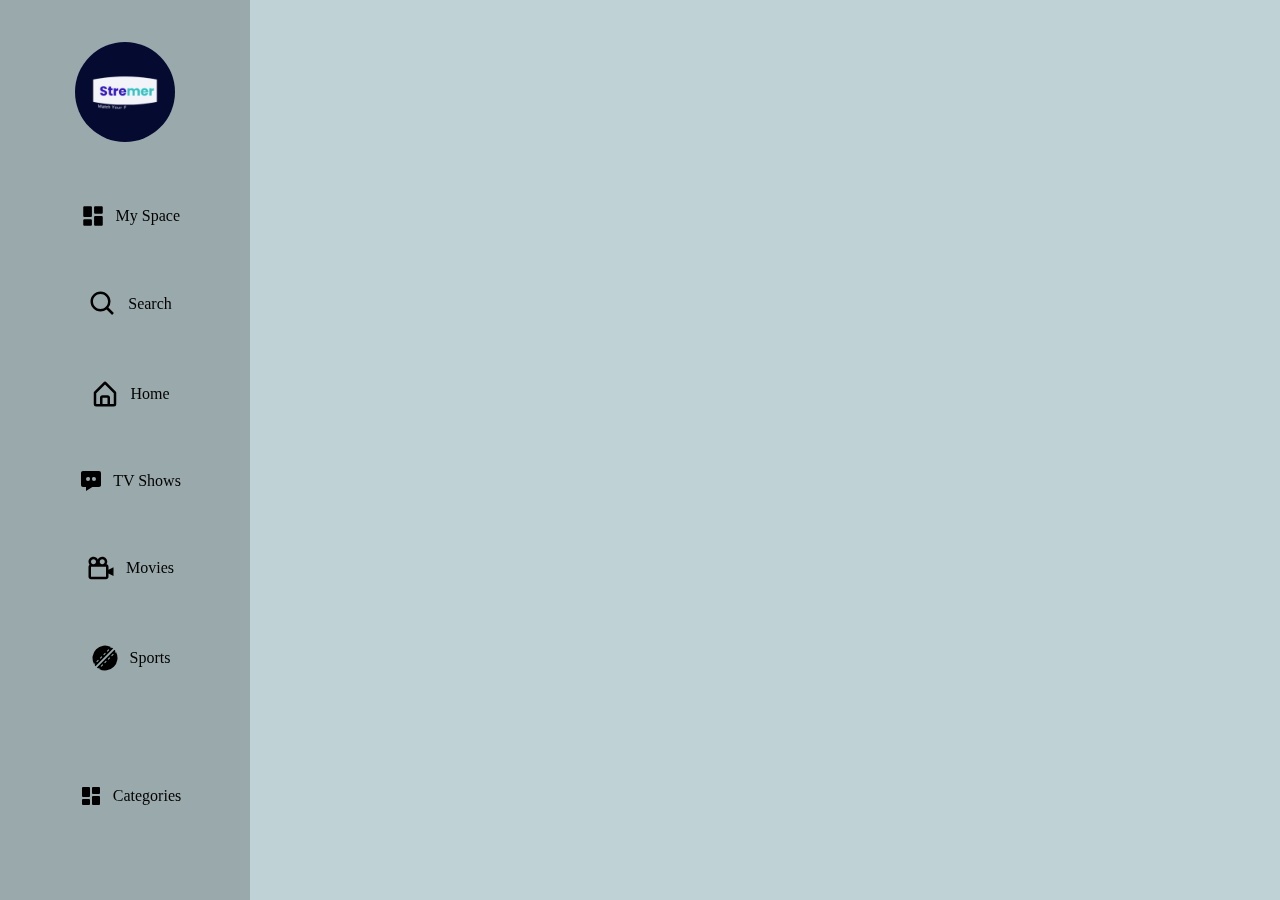
<file: Categories.html>
<!DOCTYPE html>
<html lang="en">
<head>
    <meta charset="UTF-8">
    <meta name="viewport" content="width=device-width, initial-scale=1.0">
    <title>Document</title>
    <link rel="stylesheet" href="index.css">
</head>
<body>
    <div class="header">
        <div class="side-nav">
            <div class="user">
                <img src="./image/Steamer.gif" class="user-img">
               
                
            </div>
            <ul>
                <a href="My space.html">
                    <li><img src="./image/bxs-dashboard.svg">
                        <p>My Space</p>
                    </li>
                </a>
                <a href="Search.html">
                    <li><img src="./image/bx-search.svg">
                        <p>Search</p>
                    </li>
                </a>
                <a href="index.html">
                    <li><img src="./image/bx-home-alt.svg">
                        <p>Home</p>
                    </li>
                </a>
                <a href="Shows.html">
                    <li><img src="./image/bxs-message-dots.svg">
                        <p>TV Shows</p>
                    </li>
                </a>
                <a href="Movies.html">
                    <li><img src="./image/bx-camera-movie.svg">
                        <p>Movies</p>
                    </li>
                </a>

                <a href="Sports.html">
                    <li><img src="./image/bxs-cricket-ball.svg">
                        <p>Sports</p>
                    </li>
                </a>
            </ul>
            <ul>
                <a href="Categories.html">
                    <li><img src="./image/bxs-dashboard.svg">
                        <p>Categories</p>
                    </li>
                </a>
            </ul>

        </div>

    </div><link rel="stylesheet" href="index.css">
</body>
</html>
</file>
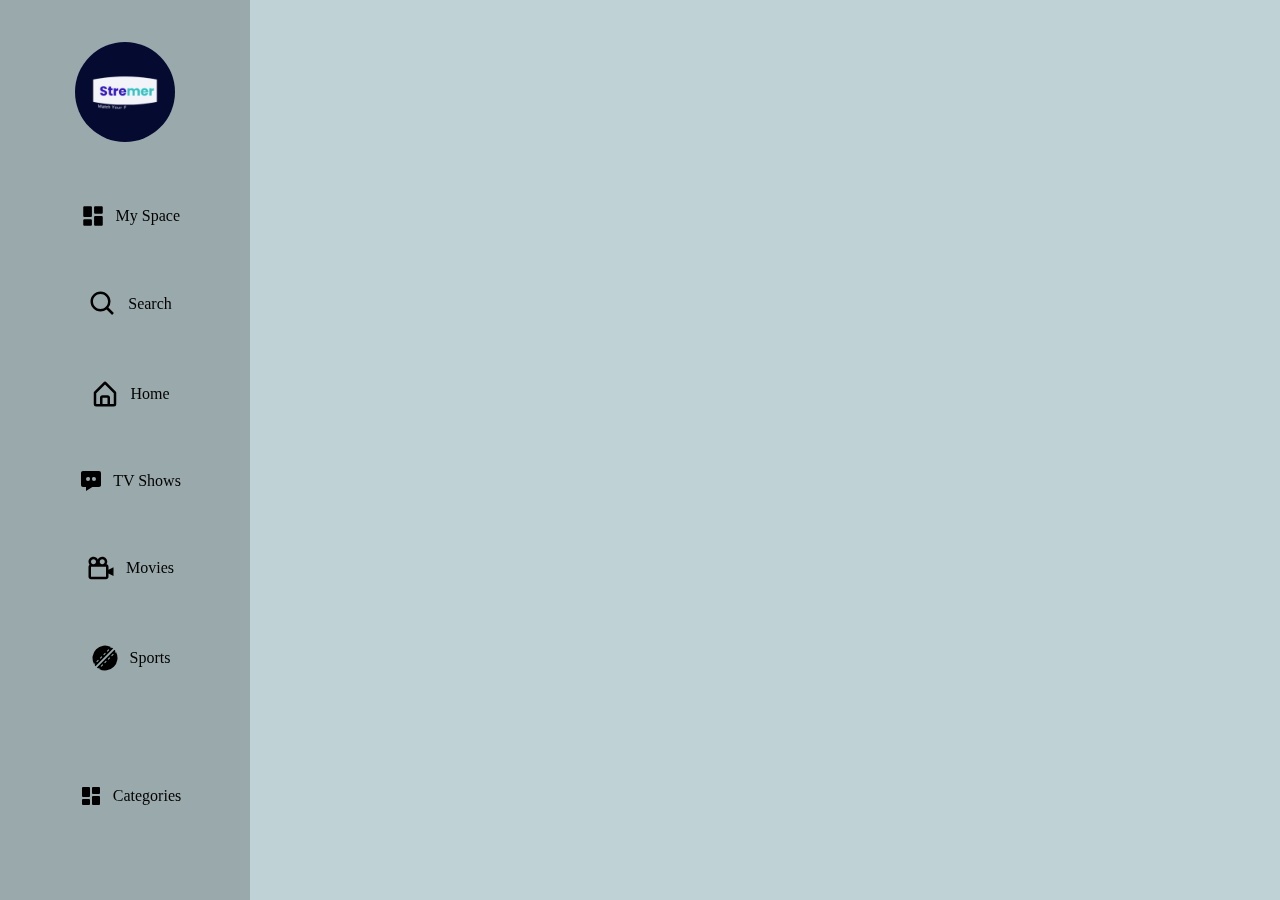
<file: Home.html>
<!DOCTYPE html>
<html lang="en">
<head>
    <meta charset="UTF-8">
    <meta name="viewport" content="width=device-width, initial-scale=1.0">
    <title>Document</title>
    <link rel="stylesheet" href="index.css">
</head>
<body>
    <div class="header">
        <div class="side-nav">
            <div class="user">
                <img src="./image/Steamer.gif" class="user-img">
               
                
            </div>
            <ul>
                <a href="My space.html">
                    <li><img src="./image/bxs-dashboard.svg">
                        <p>My Space</p>
                    </li>
                </a>
                <a href="Search.html">
                    <li><img src="./image/bx-search.svg">
                        <p>Search</p>
                    </li>
                </a>
                <a href="index.html">
                    <li><img src="./image/bx-home-alt.svg">
                        <p>Home</p>
                    </li>
                </a>
                <a href="Shows.html">
                    <li><img src="./image/bxs-message-dots.svg">
                        <p>TV Shows</p>
                    </li>
                </a>
                <a href="Movies.html">
                    <li><img src="./image/bx-camera-movie.svg">
                        <p>Movies</p>
                    </li>
                </a>

                <a href="Sports.html">
                    <li><img src="./image/bxs-cricket-ball.svg">
                        <p>Sports</p>
                    </li>
                </a>
            </ul>
            <ul>
                <a href="Categories.html">
                    <li><img src="./image/bxs-dashboard.svg">
                        <p>Categories</p>
                    </li>
                </a>
            </ul>

        </div>

    </div>
</body>
</html>
</file>
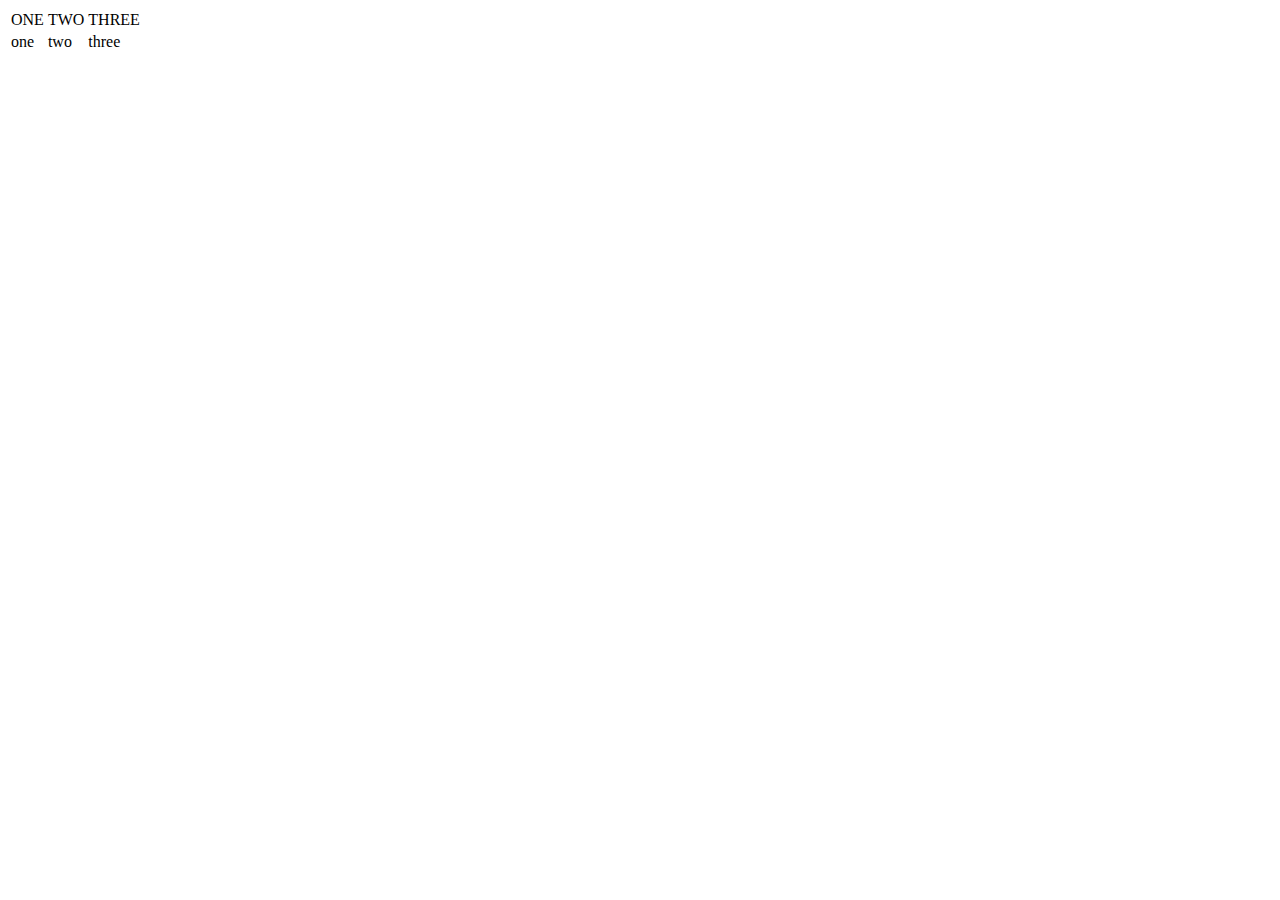
<file: in.html>
<!DOCTYPE html>
<html lang="en">
<head>
    <meta charset="UTF-8">
    <meta name="viewport" content="width=device-width, initial-scale=1.0">
    <title>Document</title>
    <STYle>
        tr{
            border: 2px solid;
            
            
        }
    </STYle>
</head>
<body>
    <table>
        <thead>
            <tr>
                <td>ONE</td>

                
                <td>
TWO
                </td>
                <td>
THREE
                </td>
            </tr>
        </thead>
        </tr>
        <tbody
        >
        <tr><td>one</td>
            <td>two</td>
            <td>three</td>
        </tr>
        </tbody>
    </table>
</body>
</html>
</file>
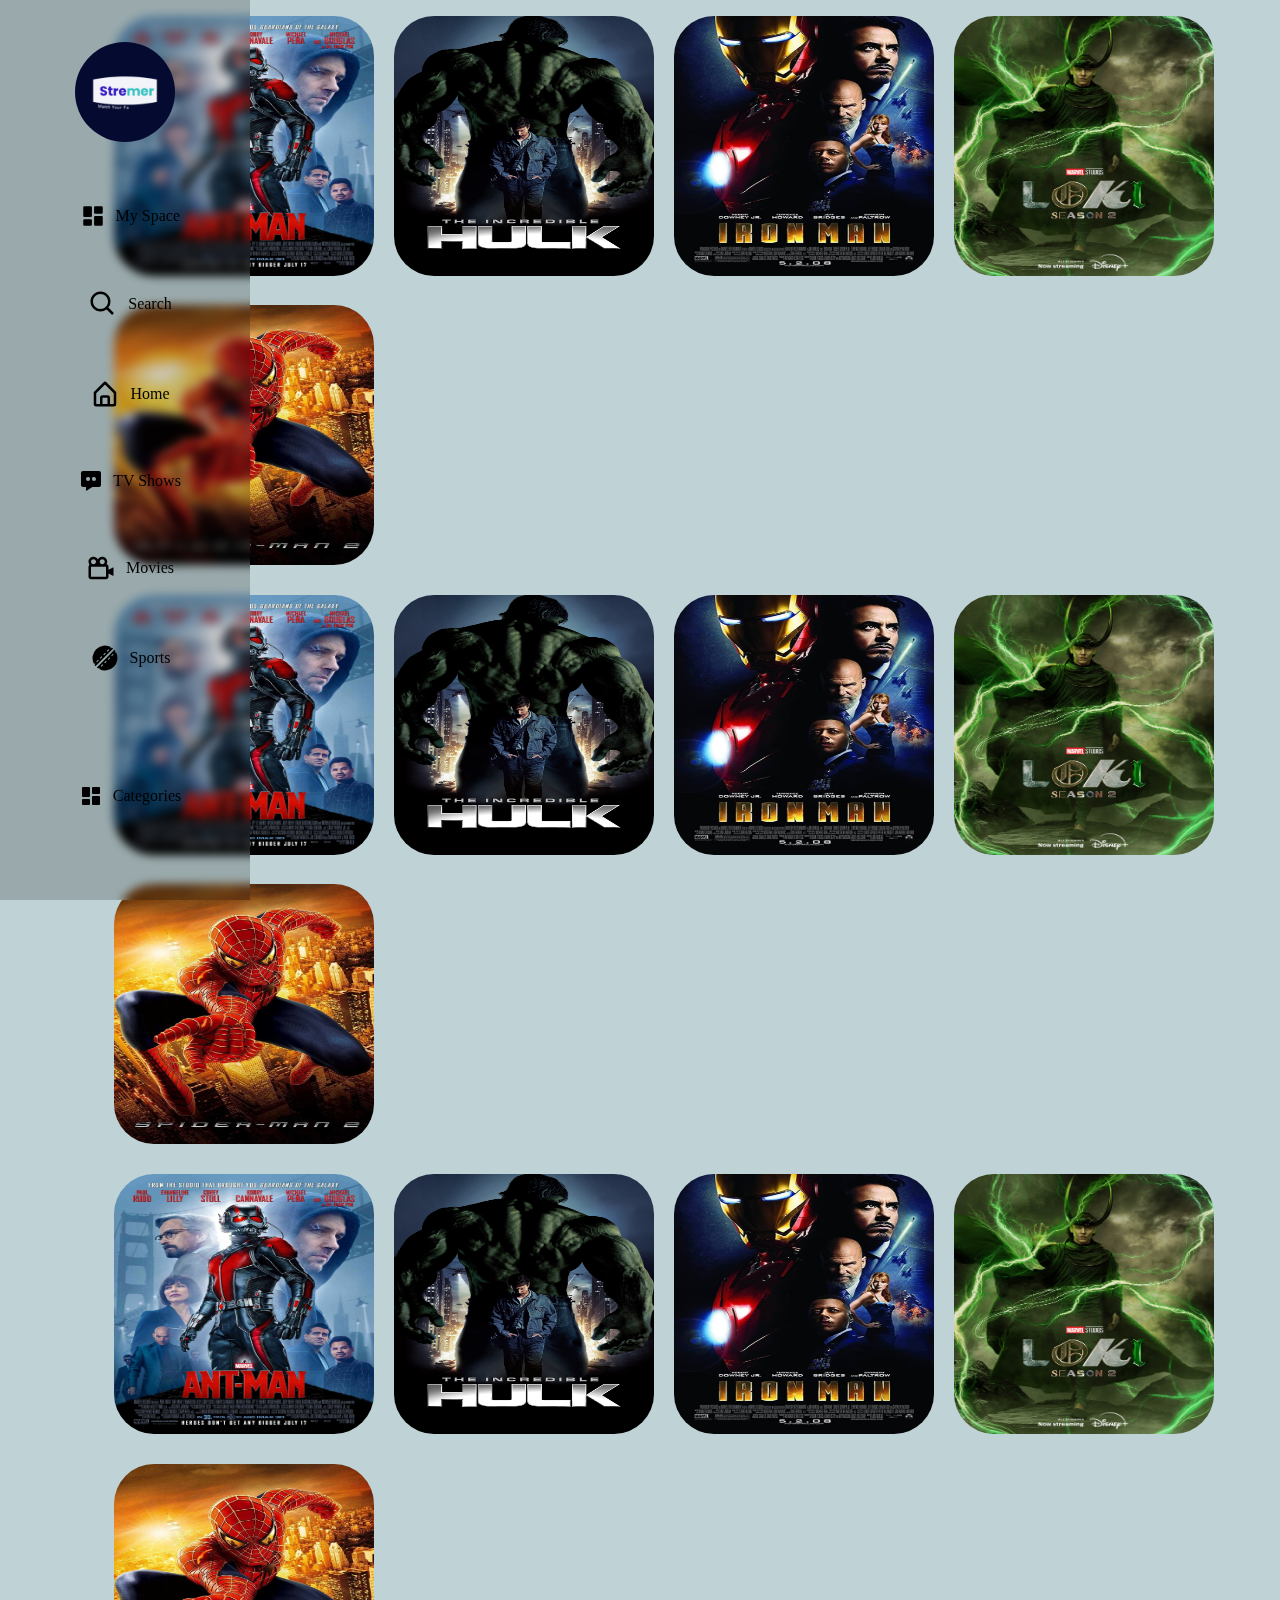
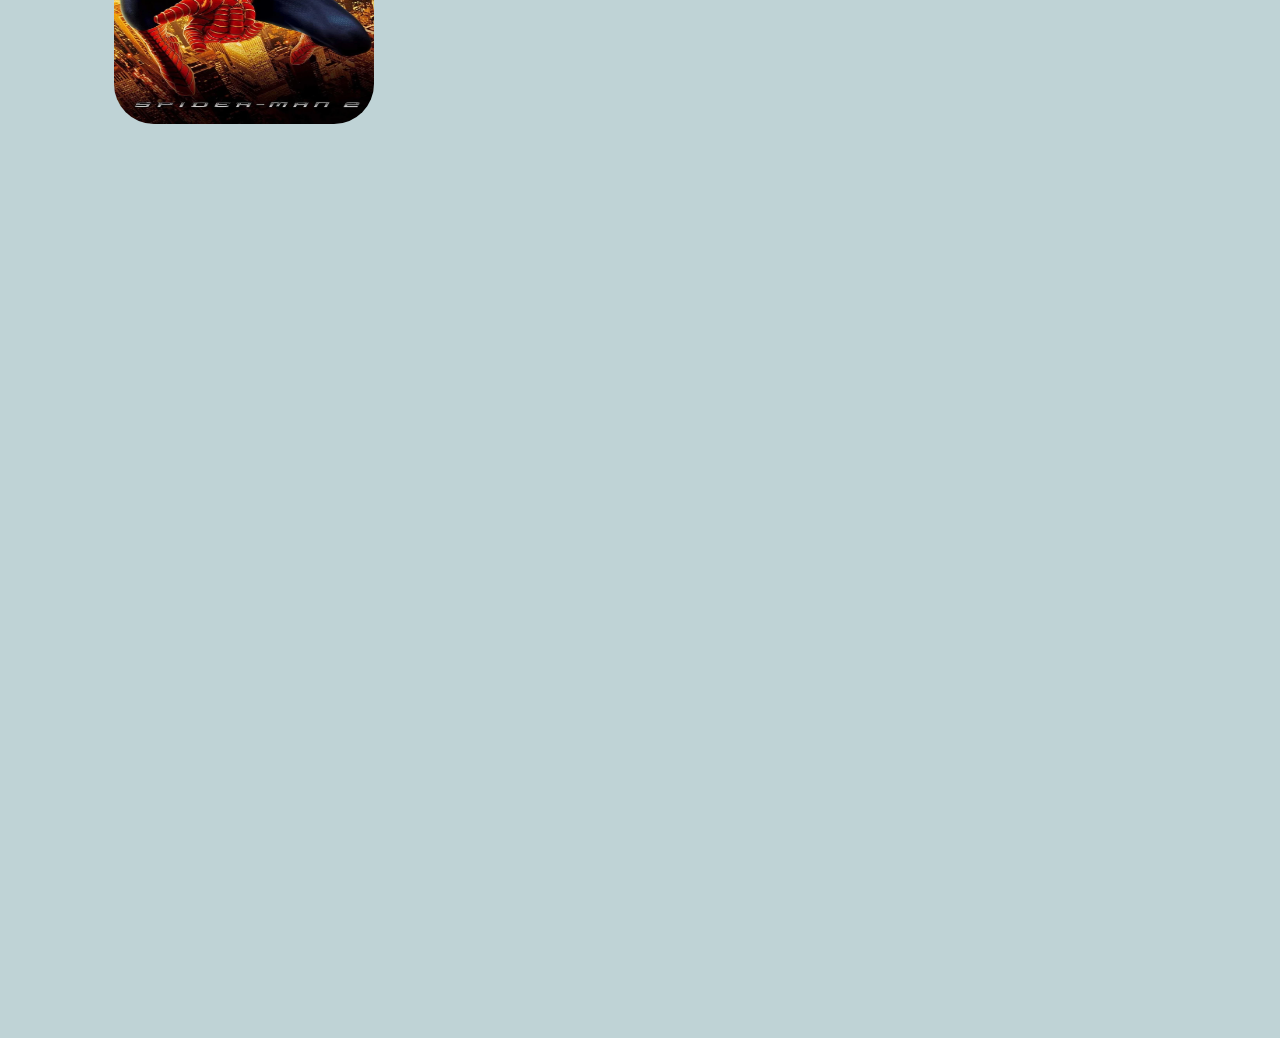
<file: Movies.html>
<!DOCTYPE html>
<html lang="en">
<head>
    <meta charset="UTF-8">
    <meta name="viewport" content="width=device-width, initial-scale=1.0">
    <title>Document</title>
    <link rel="stylesheet" href="index.css">
</head>
<body>
    <div class="content">
        <div class="play">
            <div>
                <a href="./image/loki.mp4"><img src="./image/Antman.jpg" alt="">
                    <!-- <div class="inside">
                        <button class="inside but">watch</button>
                    </div> -->
                </a>
            </div>
            <!-- <div>
                <a href="#"><img src="./image/black panther.jpg" alt=""></a>
            </div> -->
            <!-- <div>
                <a href="#"><img src="./image/blackwidow.jpg" alt=""></a>
            </div> -->
            <!-- <div>
                <a href="#"><img src="./image/captain america.jpg" alt=""></a>
            </div> -->
            <div>
                <a href="./image/loki.mp4"><img src="./image/hulk.jpg" alt=""></a>
            </div>
            <div>
                <a href="./image/loki.mp4"><img src="./image/ironman.jpg" alt=""></a>
            </div>
            <div>
                <a href="./image/loki.mp4"><img src="./image/loki.jpg" alt=""></a>
            </div>
            <div>
                <a href="./image/loki.mp4"><img src="./image/spider.webp" alt=""></a>
            </div>

        </div>
    </div>
    <div class="content">
        <div class="play">
            <div>
                <a href="./image/loki.mp4"><img src="./image/Antman.jpg" alt="">
                    <!-- <div class="inside">
                        <button class="inside but">watch</button>
                    </div> -->
                </a>
            </div>
            <!-- <div>
                <a href="#"><img src="./image/black panther.jpg" alt=""></a>
            </div> -->
            <!-- <div>
                <a href="#"><img src="./image/blackwidow.jpg" alt=""></a>
            </div> -->
            <!-- <div>
                <a href="#"><img src="./image/captain america.jpg" alt=""></a>
            </div> -->
            <div>
                <a href="./image/loki.mp4"><img src="./image/hulk.jpg" alt=""></a>
            </div>
            <div>
                <a href="./image/loki.mp4"><img src="./image/ironman.jpg" alt=""></a>
            </div>
            <div>
             
                <a href="./image/loki.mp4"><img src="./image/loki.jpg" alt=""></a>
            </div>
            <div>
                <a href="./image/loki.mp4"><img src="./image/spider.webp" alt=""></a>
            </div>

        </div>
    </div>
    <div class="content">
        <div class="play">
            <div>
                <a href="./image/loki.mp4"><img src="./image/Antman.jpg" alt="">
                    <!-- <div class="inside">
                        <button class="inside but">watch</button>
                    </div> -->
                </a>
            </div>
            <!-- <div>
                <a href="#"><img src="./image/black panther.jpg" alt=""></a>
            </div> -->
            <!-- <div>
                <a href="#"><img src="./image/blackwidow.jpg" alt=""></a>
            </div> -->
            <!-- <div>
                <a href="#"><img src="./image/captain america.jpg" alt=""></a>
            </div> -->
            <div>
                <a href="./image/loki.mp4"><img src="./image/hulk.jpg" alt=""></a>
            </div>
            <div>
                <a href="./image/loki.mp4"><img src="./image/ironman.jpg" alt=""></a>
            </div>
            <div>
                <a href="./image/loki.mp4"><img src="./image/loki.jpg" alt=""></a>
            </div>
            <div>
                <a href="./image/loki.mp4"><img src="./image/spider.webp" alt=""></a>
            </div>

        </div>
    </div>
    <div class="header">
        <div class="side-nav">
            <div class="user">
                <img src="./image/Steamer.gif" class="user-img">
               
                
            </div>
            <ul>
                <a href="My space.html">
                    <li><img src="./image/bxs-dashboard.svg">
                        <p>My Space</p>
                    </li>
                </a>
                <a href="Search.html">
                    <li><img src="./image/bx-search.svg">
                        <p>Search</p>
                    </li>
                </a>
                <a href="index.html">
                    <li><img src="./image/bx-home-alt.svg">
                        <p>Home</p>
                    </li>
                </a>
                <a href="Shows.html">
                    <li><img src="./image/bxs-message-dots.svg">
                        <p>TV Shows</p>
                    </li>
                </a>
                <a href="Movies.html">
                    <li><img src="./image/bx-camera-movie.svg">
                        <p>Movies</p>
                    </li>
                </a>

                <a href="Sports.html">
                    <li><img src="./image/bxs-cricket-ball.svg">
                        <p>Sports</p>
                    </li>
                </a>
            </ul>
            <ul>
                <a href="Categories.html">
                    <li><img src="./image/bxs-dashboard.svg">
                        <p>Categories</p>
                    </li>
                </a>
            </ul>

        </div>

    </div>
   

</body>
</html>
</file>
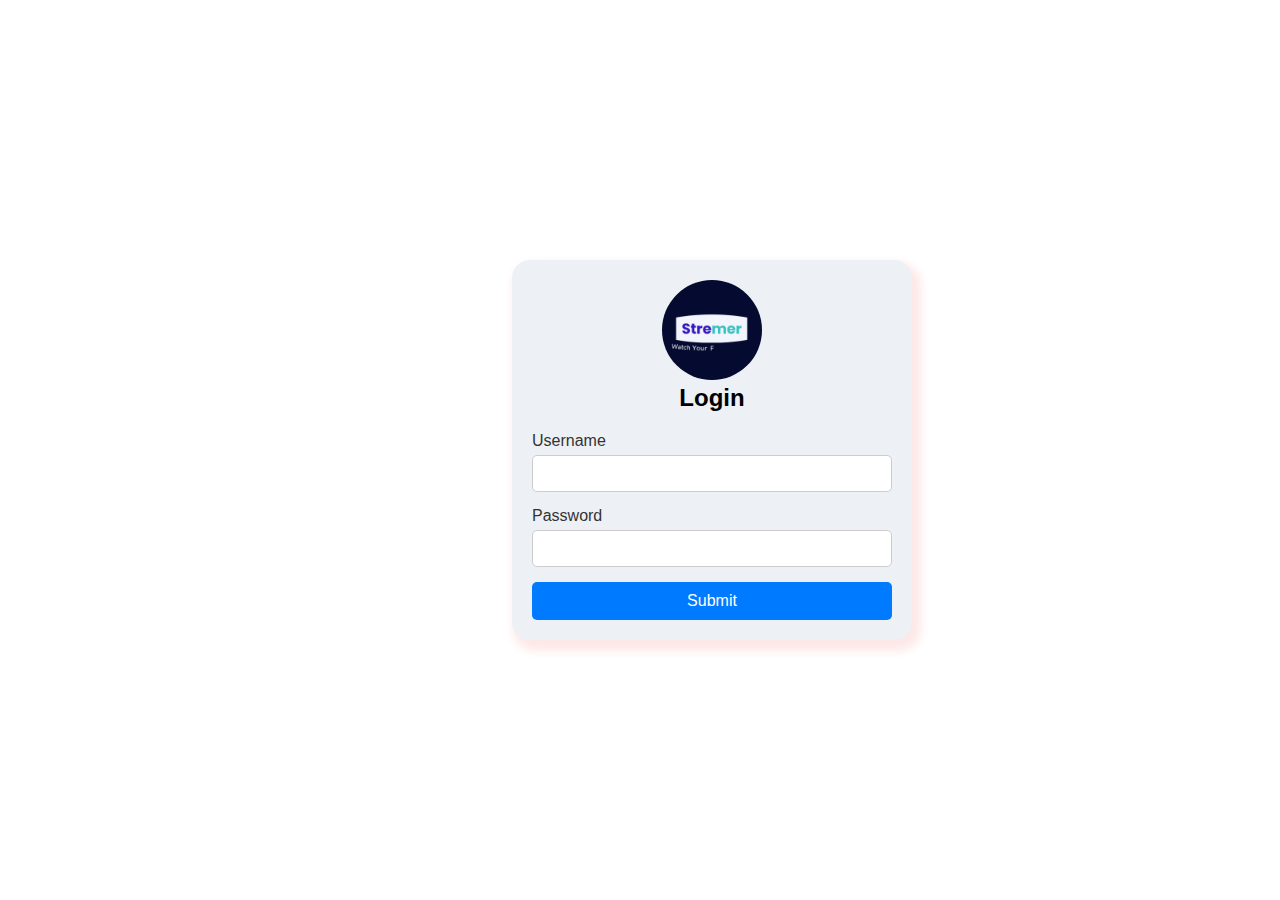
<file: My space.html>
<!DOCTYPE html>
<html lang="en">
<head>
    <meta charset="UTF-8">
    <meta name="viewport" content="width=device-width, initial-scale=1.0">
    <title>Document</title>
    <link rel="stylesheet" href="index.css">
    <link rel="stylesheet" href="login.css">
</head>
<body>
    
    <div class="container">
        <div class="image">
            <img src="./image/Steamer (1).gif" class="user-img">
                   
        </div>
        <form class="login-form">
            <h2>Login</h2>
            <div class="input-group">
                <label for="username">Username</label>
                <input type="text" id="username" name="username" required>
            </div>
            <div class="input-group">
                <label for="password">Password</label>
                <input type="password" id="password" name="password" required>
            </div>
            
            <button type="submit" class="submit-btn">Submit</button>
        </form>
    </div>
   
</body>
</html>
</file>
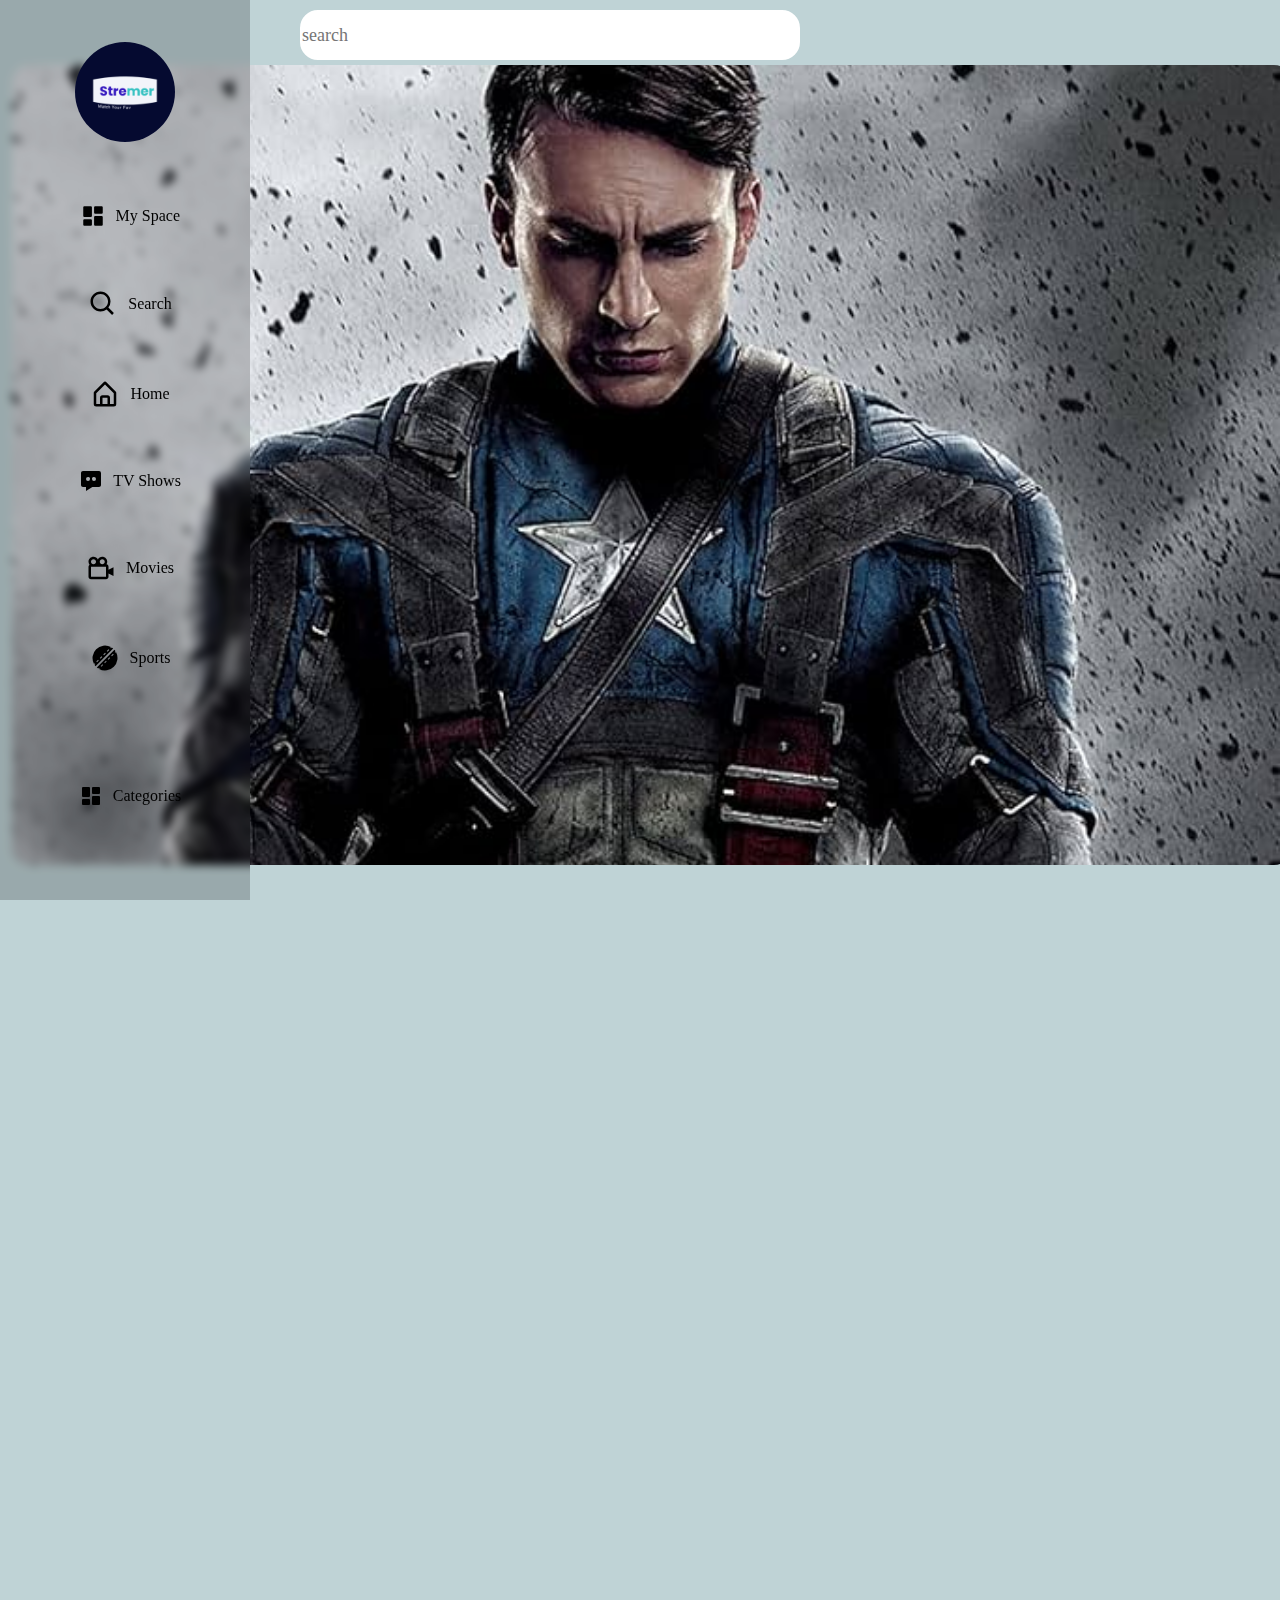
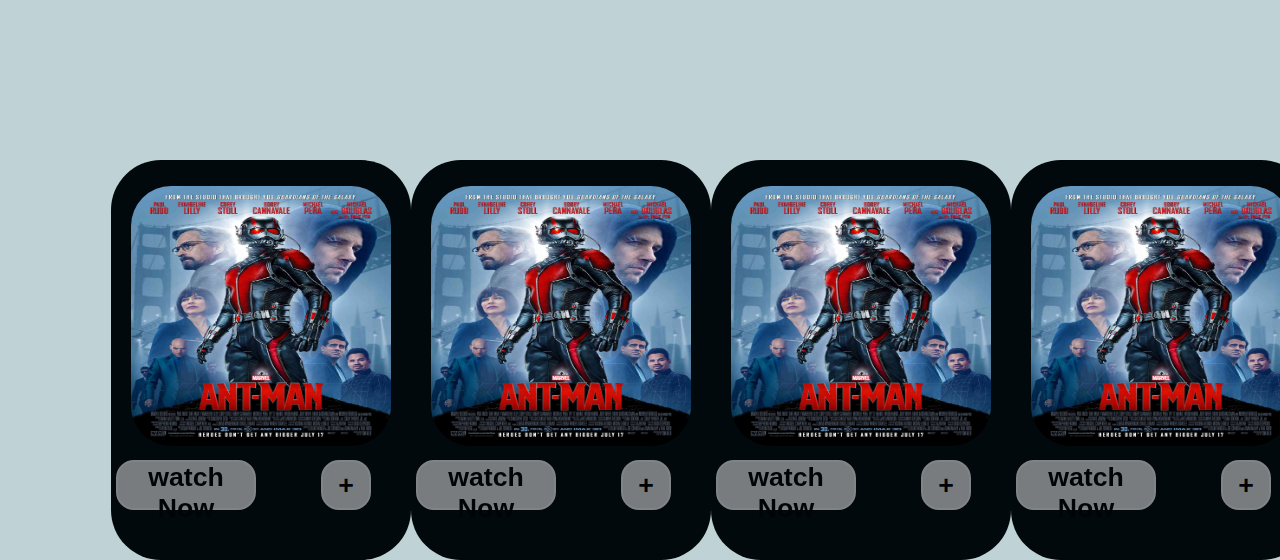
<file: Search.html>
<!DOCTYPE html>
<html lang="en">
<head>
    <meta charset="UTF-8">
    <meta name="viewport" content="width=device-width, initial-scale=1.0">
    <title>Document</title>
    <link rel="stylesheet" href="index.css">
</head>
<body>
</div>
<div  >
 <input type="search" class="bu" placeholder="search" >
</div>

<div class="banner">
       
    




</div>
    <div class="header">
        <div class="side-nav">
            <div class="user">
                <img src="./image/Steamer.gif" class="user-img">
               
                
            </div>
                
            <ul>
                <a href="My space.html">
                    <li><img src="./image/bxs-dashboard.svg">
                        <p>My Space</p>
                    </li>
                </a>
                <a href="Search.html">
                    <li><img src="./image/bx-search.svg">
                        <p>Search</p>
                    </li>
                </a>
                <a href="Home.html">
                    <li><img src="./image/bx-home-alt.svg">
                        <p>Home</p>
                    </li>
                </a>
                <a href="Shows.html">
                    <li><img src="./image/bxs-message-dots.svg">
                        <p>TV Shows</p>
                    </li>
                </a>
                <a href="Movies.html">
                    <li><img src="./image/bx-camera-movie.svg">
                        <p>Movies</p>
                    </li>
                </a>

                <a href="Sports.html">
                    <li><img src="./image/bxs-cricket-ball.svg">
                        <p>Sports</p>
                    </li>
                </a>
            </ul>
            <ul>
                <a href="Categories.html">
                    <li><img src="./image/bxs-dashboard.svg">
                        <p>Categories</p>
                    </li>
                </a>
            </ul>
        </div>
    </div>

<div class="close">
<div class="outside">
    <div class="inside">
<img src="./image/Antman.jpg" alt="">
<div>
    <!-- <a href="#" -->
    <button class="buts">

        <h1 style="font-family:'Franklin Gothic Medium', 'Arial Narrow', Arial, sans-serif;">
         watch Now
        </h1>
    </button>
    <button class="butss">

        <h1 style="font-family:'Franklin Gothic Medium', 'Arial Narrow', Arial, sans-serif;" alt="watch later">
         +
        </h1>
    </button>
</div>
    </div>
</div>
<div class="outside">
    <div class="inside">
<img src="./image/Antman.jpg" alt="">
<div>
    <!-- <a href="#" -->
    <button class="buts">

        <h1 style="font-family:'Franklin Gothic Medium', 'Arial Narrow', Arial, sans-serif;">
         watch Now
        </h1>
    </button>
    <button class="butss">

        <h1 style="font-family:'Franklin Gothic Medium', 'Arial Narrow', Arial, sans-serif;" alt="watch later">
         +
        </h1>
    </button>
    
</div>
    </div>
</div>
<div class="outside">
    <div class="inside">
<img src="./image/Antman.jpg" alt="">
<div>
    <!-- <a href="#" -->
    <button class="buts">

        <h1 style="font-family:'Franklin Gothic Medium', 'Arial Narrow', Arial, sans-serif;">
         watch Now
        </h1>
    </button>
    <button class="butss">

        <h1 style="font-family:'Franklin Gothic Medium', 'Arial Narrow', Arial, sans-serif;" alt="watch later">
         +
        </h1>
    </button>
    
</div>
    </div>
</div>
<div class="outside">
    <div class="inside">
<img src="./image/Antman.jpg" alt="">
<div>
    <!-- <a href="#" -->
    <button class="buts">

        <h1 style="font-family:'Franklin Gothic Medium', 'Arial Narrow', Arial, sans-serif;">
         watch Now
        </h1>
    </button>
    <button class="butss">

        <h1 style="font-family:'Franklin Gothic Medium', 'Arial Narrow', Arial, sans-serif;" alt="watch later">
         +
        </h1>
    </button>
    
</div>
    </div>
</div>

</div>


       
</body>
</html>
</file>
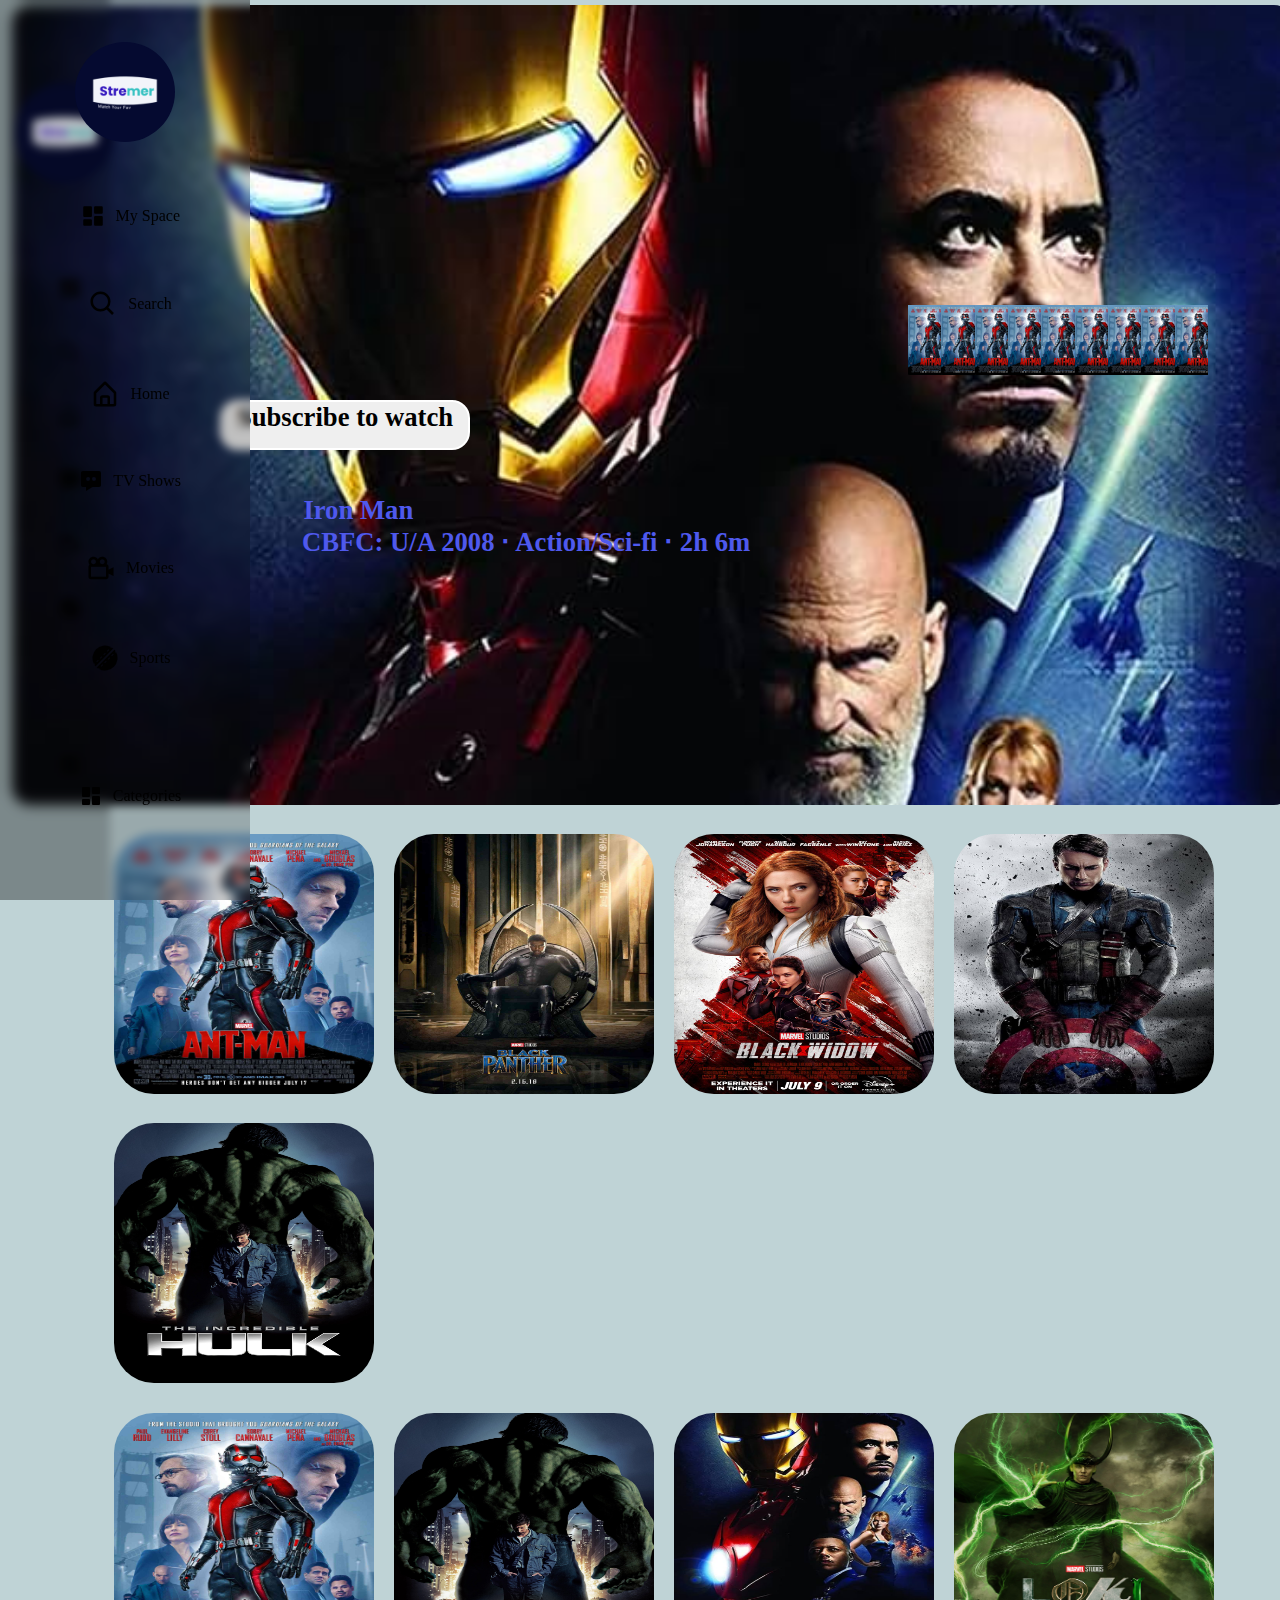
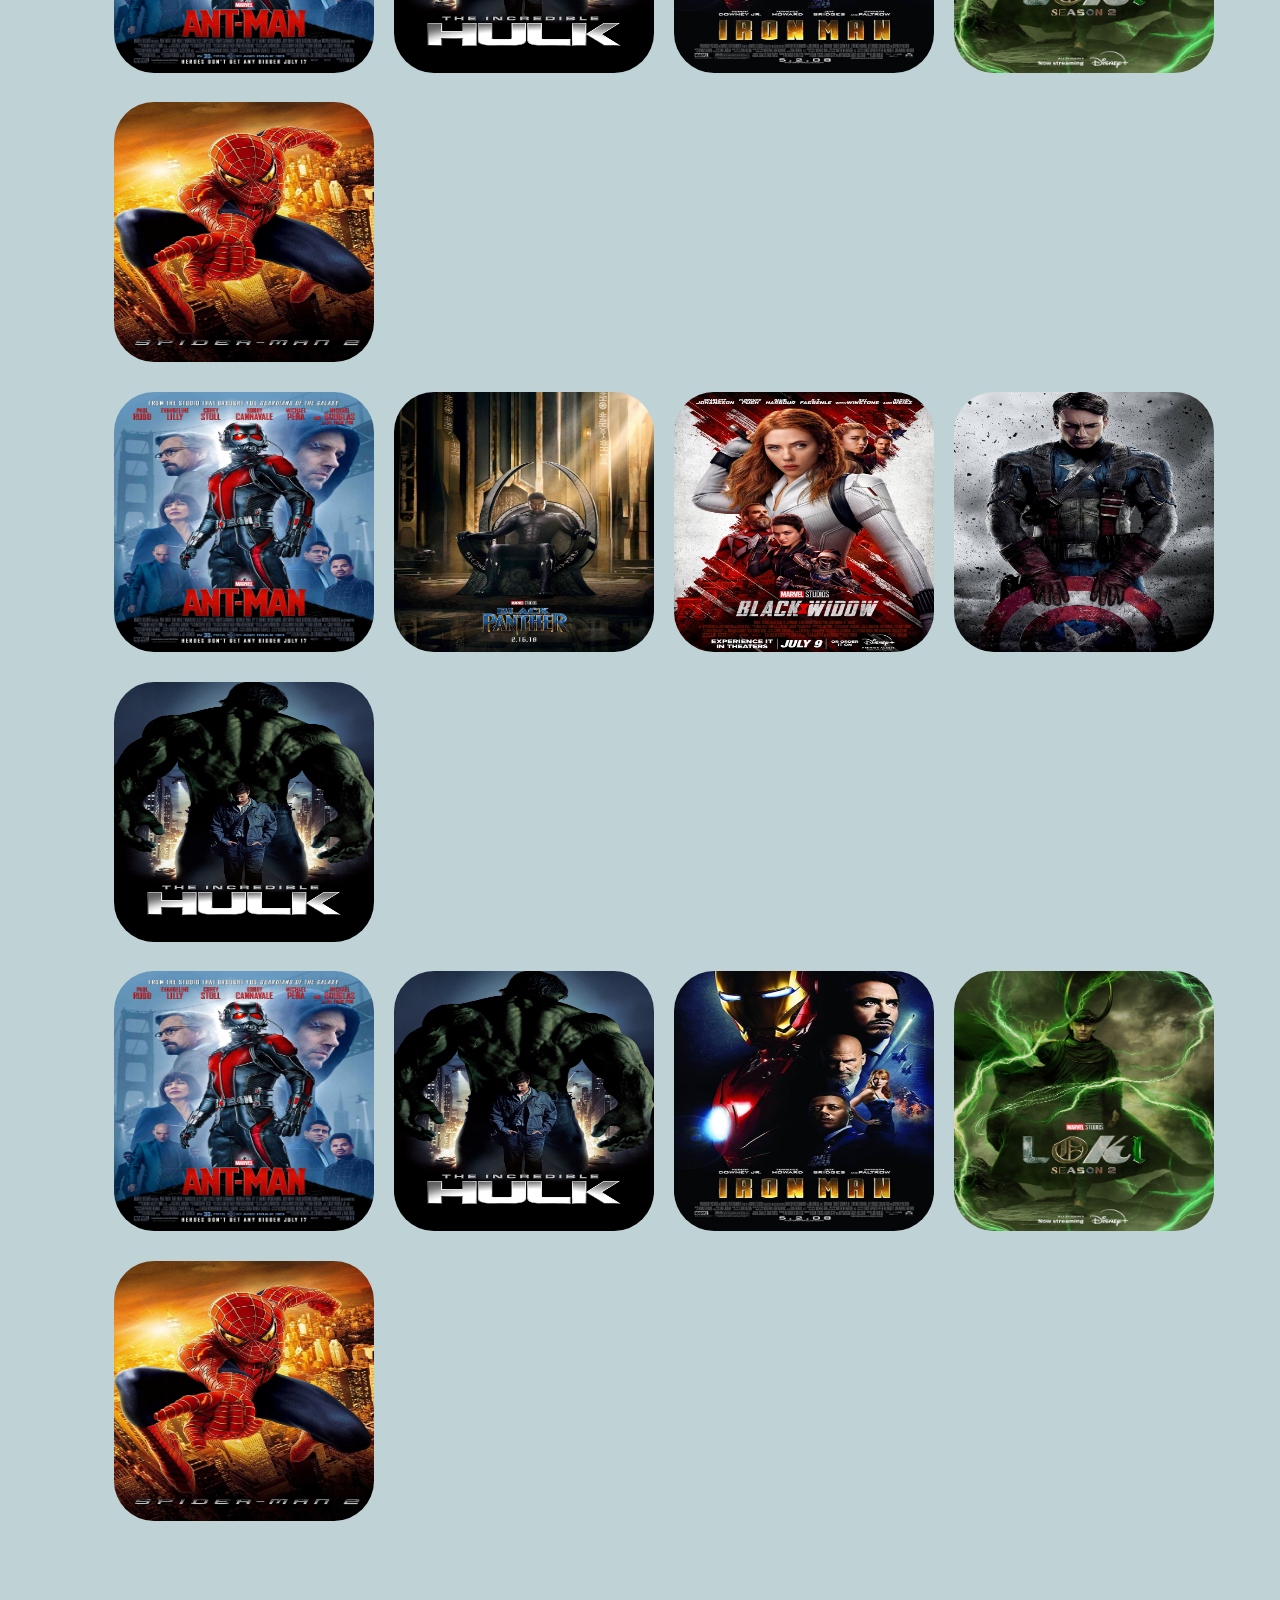
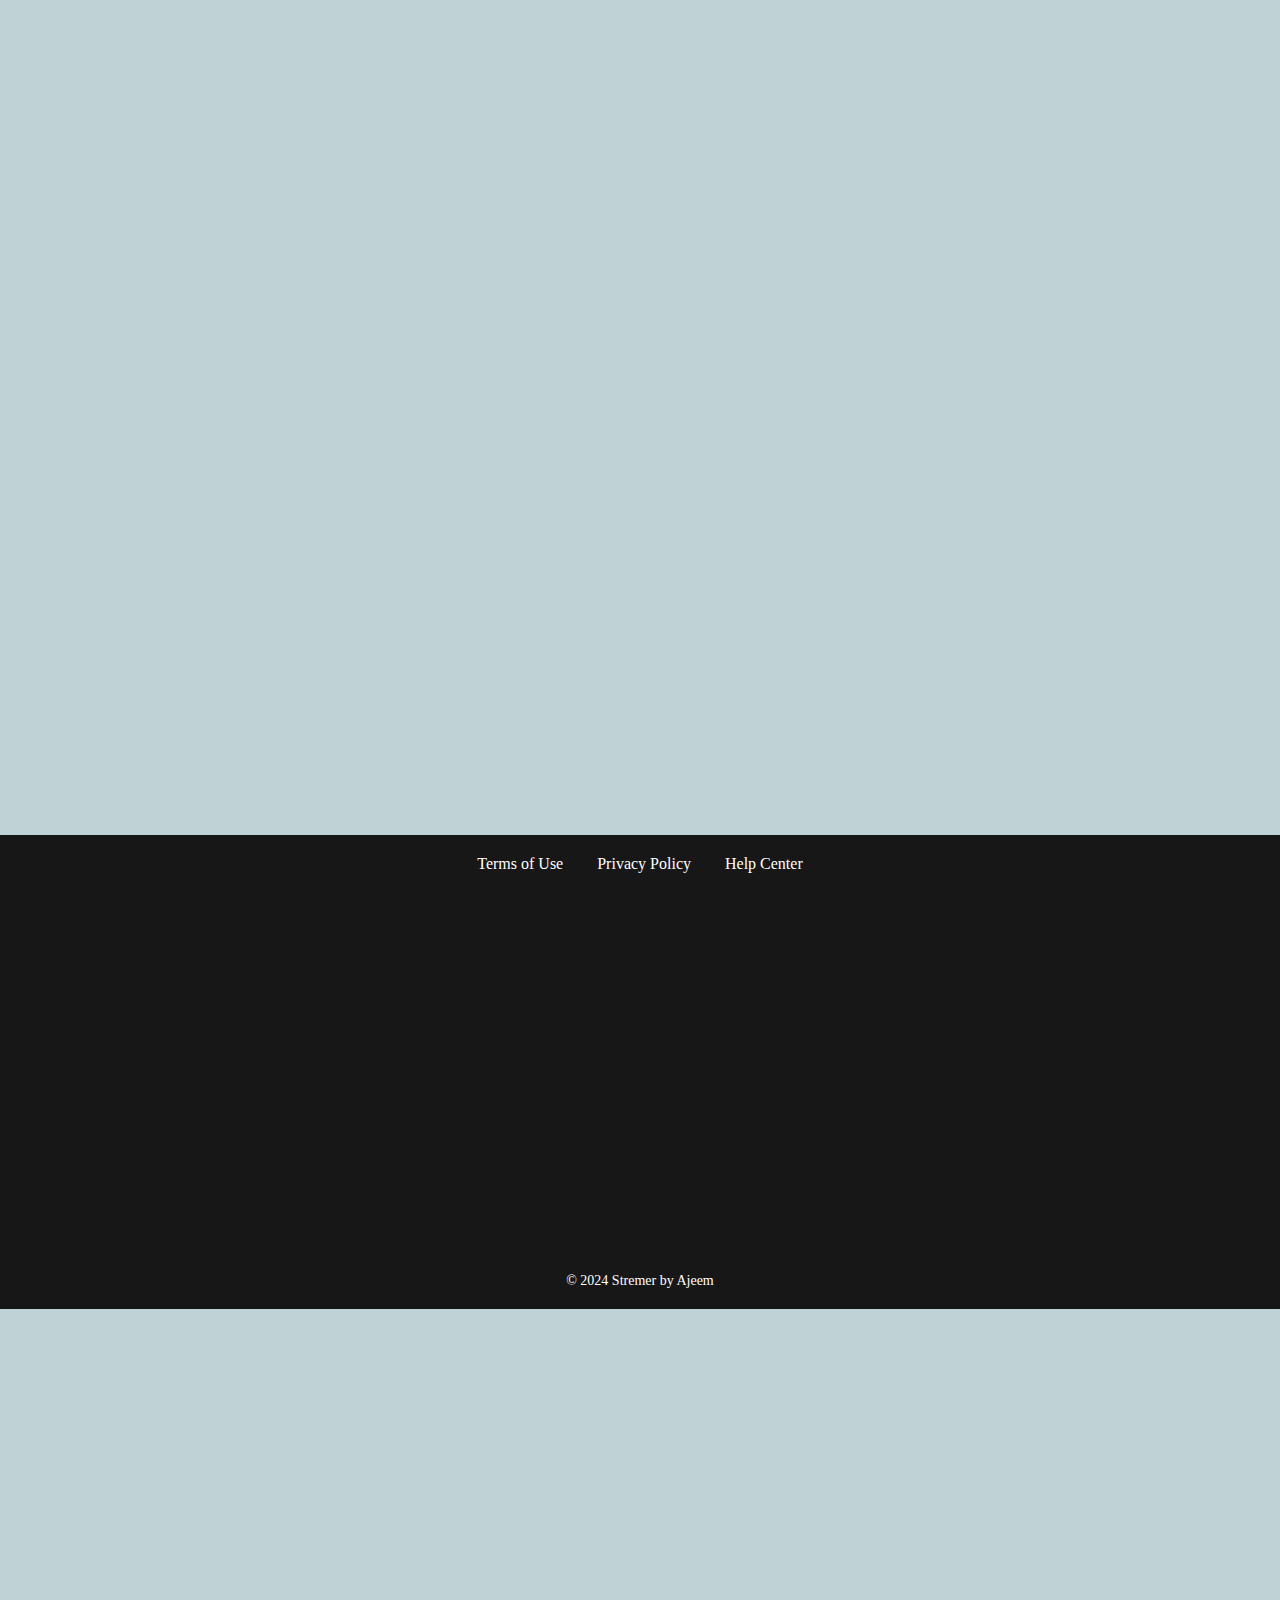
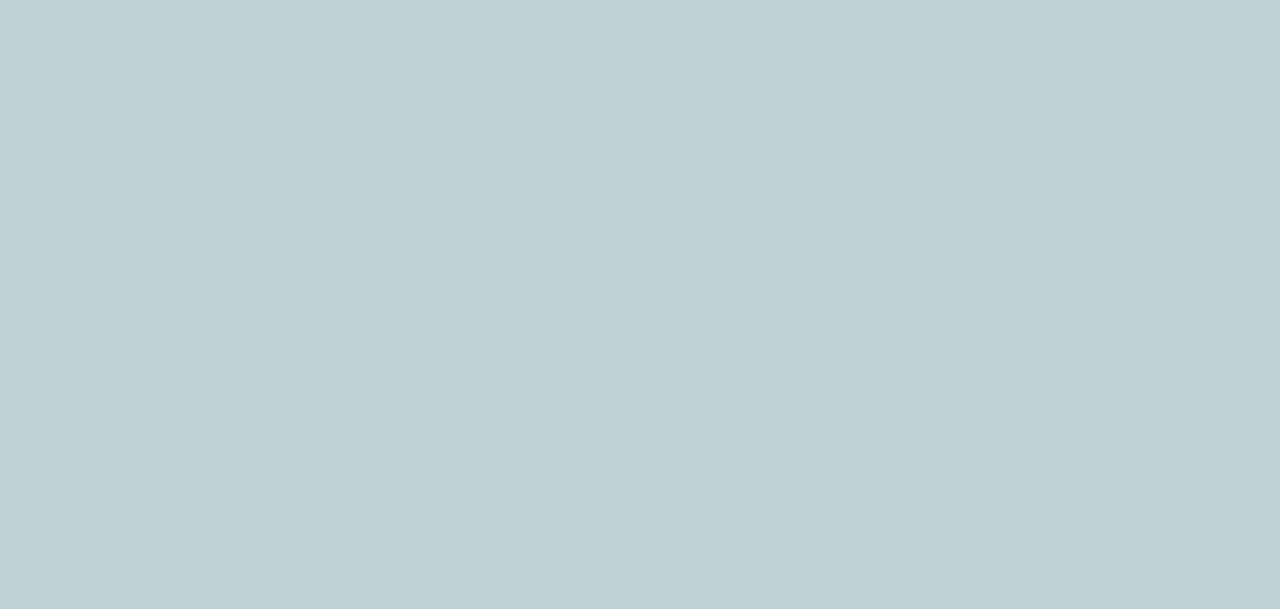
<file: Shows.html>
<!DOCTYPE html>
<html lang="en">
<head>
    <meta charset="UTF-8">
    <meta name="viewport" content="width=device-width, initial-scale=1.0">
    <title>Document</title>
    <link rel="stylesheet" href="index.css">
</head>
<body>
    <!DOCTYPE html>
<html lang="en">

<head>
    <meta charset="UTF-8">
    <meta name="viewport" content="width=device-width, initial-scale=1.0">
    <title>Stremer</title>
    <link rel="stylesheet" href="index.css">
    <link rel="shortcut icon" href="./image/Steamer.gif" type="image/x-icon">
    <style>
        .container {
            position: relative;
            display: inline-block;
        }

        .image {
            display: block;
        }

        .button {
            position: absolute;
            top: 50%;
            left: 200px;
            transform: translate(-50%, -50%);
            background-color: rgba(210, 25, 25, 0.5); /* semi-transparent background */
            color: white;
            border: none;
            padding: 10px 20px;
            cursor: pointer;

        }
    </style>
</head>

<body>
   
    <div class="banne">
       
        <div class="scroll">
           
                <div class="on"></div>
                <div class="on"></div>
                <div class="on"></div>
                <div class="on"></div>
                <div class="on"></div>
                <div class="on"></div>
                <div class="on"></div>
                <div class="on"></div>
                <div class="on"></div>
        </div>
   
    </div>

    <div>
       
        <button class="but">

            <h1>
                Subscribe to watch
                <pre style="color: rgb(79, 89, 237);">
            <h4>
    Iron Man
            CBFC: U/A 2008 ‧ Action/Sci-fi ‧ 2h 6m

                    </h4>
                </pre>
            </h1>
        </button>
       
    </div>


    </div>
    <br>

    <div class="content">
        <div class="play">
            <div class="con">
               
                
                <a href="./image/loki.mp4">
                    <img src="./image/Antman.jpg" alt="" class="imgs">
                 
                </a>
              
               

            </div>
            <div>
                <a href="./image/loki.mp4"><img src="./image/black panther.jpg" alt=""></a>
            </div>
            <div>
                <a href="./image/loki.mp4"><img src="./image/blackwidow.jpg" alt=""></a>
            </div>
            <div>
                <a href="./image/loki.mp4"><img src="./image/captain america.jpg" alt=""></a>
            </div>
            <div>
                <a href="./image/loki.mp4"><img src="./image/hulk.jpg" alt=""></a>
            </div>
            <!-- <div>
                <a href="#"><img src="./image/ironman.jpg" alt=""></a>
            </div> -->
            <!-- <div>
                <a href="#"><img src="./image/loki.jpg" alt=""></a>
            </div> -->
            <!-- <div>
                <a href="#"><img src="./image/spider.webp" alt=""></a>
            </div> -->

        </div>
    </div>
    <div class="content">
        <div class="play">
            <div>
                <a href="./image/loki.mp4"><img src="./image/Antman.jpg" alt="">
                    <!-- <div class="inside">
                        <button class="inside but">watch</button>
                    </div> -->
                </a>
            </div>
            <!-- <div>
                <a href="#"><img src="./image/black panther.jpg" alt=""></a>
            </div> -->
            <!-- <div>
                <a href="#"><img src="./image/blackwidow.jpg" alt=""></a>
            </div> -->
            <!-- <div>
                <a href="#"><img src="./image/captain america.jpg" alt=""></a>
            </div> -->
            <div>
                <a href="./image/loki.mp4"><img src="./image/hulk.jpg" alt=""></a>
            </div>
            <div>
                <a href="./image/loki.mp4"><img src="./image/ironman.jpg" alt=""></a>
            </div>
            <div>
                <a href="./image/loki.mp4"><img src="./image/loki.jpg" alt=""></a>
            </div>
            <div>
                <a href="./image/loki.mp4"><img src="./image/spider.webp" alt=""></a>
            </div>

        </div>
    </div>
    <div class="content">
        <div class="play">
            <div>
                <a href="./image/loki.mp4"><img src="./image/Antman.jpg" alt="">
                    <!-- <div class="inside">
                        <button class="inside but">watch</button>
                    </div> -->
                </a>
            </div>
            <div>
                <a href="./image/loki.mp4"><img src="./image/black panther.jpg" alt=""></a>
            </div>
            <div>
                <a href="./image/loki.mp4"><img src="./image/blackwidow.jpg" alt=""></a>
            </div>
            <div>
                <a href="./image/loki.mp4"><img src="./image/captain america.jpg" alt=""></a>
            </div>
            <div>
                <a href="./image/loki.mp4"><img src="./image/hulk.jpg" alt=""></a>
            </div>
            <!-- <div>
                <a href="#"><img src="./image/ironman.jpg" alt=""></a>
            </div> -->
            <!-- <div>
                <a href="#"><img src="./image/loki.jpg" alt=""></a>
            </div> -->
            <!-- <div>
                <a href="#"><img src="./image/spider.webp" alt=""></a>
            </div> -->

        </div>
    </div>
    <div class="content">
        <div class="play">
            <div>
                <a href="v"><img src="./image/Antman.jpg" alt="">
                    <!-- <div class="inside">
                        <button class="inside but">watch</button>
                    </div> -->
                </a>
            </div>
            <!-- <div>
                <a href="#"><img src="./image/black panther.jpg" alt=""></a>
            </div> -->
            <!-- <div>
                <a href="#"><img src="./image/blackwidow.jpg" alt=""></a>
            </div> -->
            <!-- <div>
                <a href="#"><img src="./image/captain america.jpg" alt=""></a>
            </div> -->
            <div>
                <a href="./image/loki.mp4"><img src="./image/hulk.jpg" alt=""></a>
            </div>
            <div>
                <a href="./image/loki.mp4"><img src="./image/ironman.jpg" alt=""></a>
            </div>
            <div>
                <a href="./image/loki.mp4"><img src="./image/loki.jpg" alt=""></a>
            </div>
            <div>
                <a href="./image/loki.mp4"><img src="./image/spider.webp" alt=""></a>
            </div>

        </div>
    </div>




    <div class="header">
        <div class="side-nav">
            <div class="user">
                <img src="./image/Steamer.gif" class="user-img">
               
                
            </div>
            <ul>
                <a href="My space.html">
                    <li><img src="./image/bxs-dashboard.svg">
                        <p>My Space</p>
                    </li>
                </a>
                <a href="Search.html">
                    <li><img src="./image/bx-search.svg">
                        <p>Search</p>
                    </li>
                </a>
                <a href="index.html">
                    <li><img src="./image/bx-home-alt.svg">
                        <p>Home</p>
                    </li>
                </a>
                <a href="Shows.html">
                    <li><img src="./image/bxs-message-dots.svg">
                        <p>TV Shows</p>
                    </li>
                </a>
                <a href="Movies.html">
                    <li><img src="./image/bx-camera-movie.svg">
                        <p>Movies</p>
                    </li>
                </a>

                <a href="Sports.html">
                    <li><img src="./image/bxs-cricket-ball.svg">
                        <p>Sports</p>
                    </li>
                </a>
            </ul>
            <ul>
                <a href="Categories.html">
                    <li><img src="./image/bxs-dashboard.svg">
                        <p>Categories</p>
                    </li>
                </a>
            </ul>

        </div>

    </div>
    
    <footer class="footer">
        <div class="container">
          <nav>
            <ul>
              <li><a href="#">Terms of Use</a></li>
              <li><a href="#">Privacy Policy</a></li>
              <li><a href="#">Help Center</a></li>
            </ul>
          </nav>
          <p>&copy; 2024 Stremer by Ajeem</p>
        </div>
      </footer>
</body>

</html>
    <div class="header">
        <div class="side-nav">
            <div class="user">
                <img src="./image/Steamer.gif" class="user-img">
               
                
            </div>
            <ul>
                <a href="My space.html">
                    <li><img src="./image/bxs-dashboard.svg">
                        <p>My Space</p>
                    </li>
                </a>
                <a href="Search.html">
                    <li><img src="./image/bx-search.svg">
                        <p>Search</p>
                    </li>
                </a>
                <a href="index.html">
                    <li><img src="./image/bx-home-alt.svg">
                        <p>Home</p>
                    </li>
                </a>
                <a href="Shows.html">
                    <li><img src="./image/bxs-message-dots.svg">
                        <p>TV Shows</p>
                    </li>
                </a>
                <a href="Movies.html">
                    <li><img src="./image/bx-camera-movie.svg">
                        <p>Movies</p>
                    </li>
                </a>

                <a href="Sports.html">
                    <li><img src="./image/bxs-cricket-ball.svg">
                        <p>Sports</p>
                    </li>
                </a>
            </ul>
            <ul>
                <a href="Categories.html">
                    <li><img src="./image/bxs-dashboard.svg">
                        <p>Categories</p>
                    </li>
                </a>
            </ul>

        </div>

    </div>

</body>
</html>
</file>
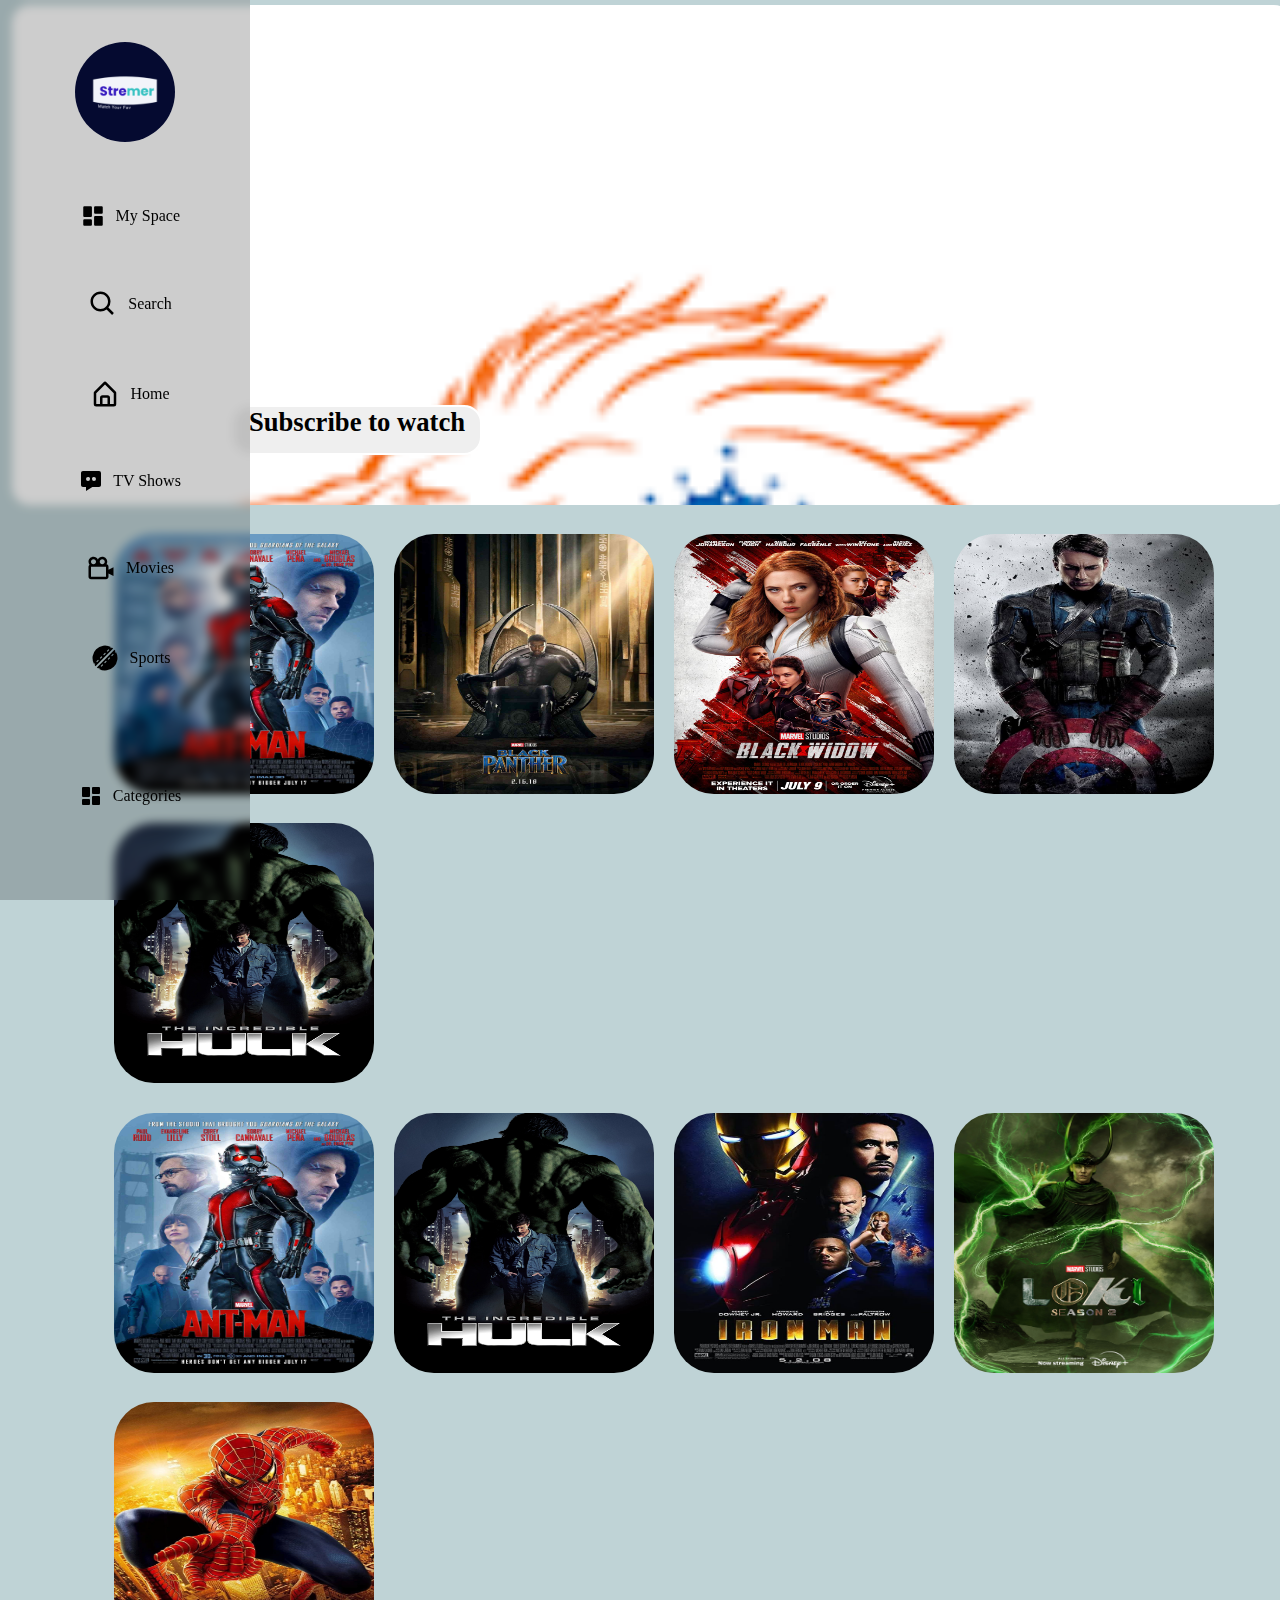
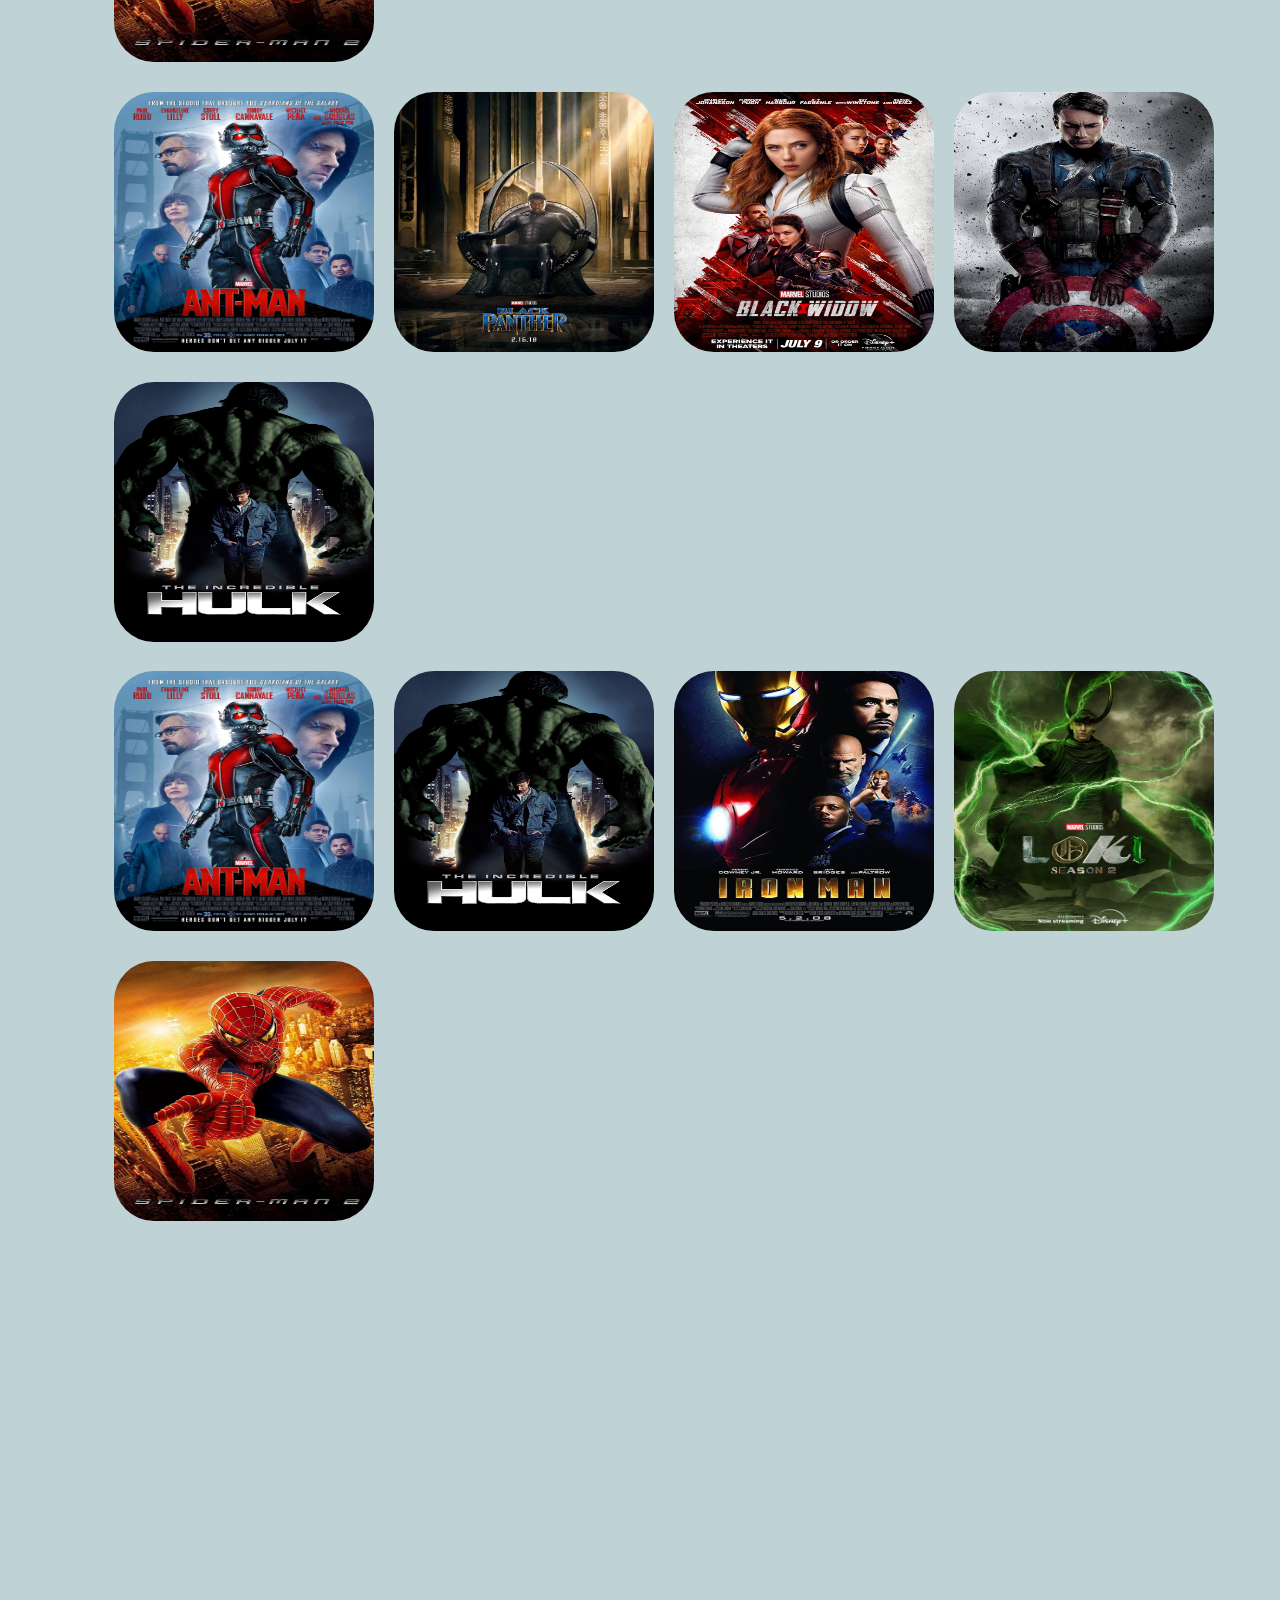
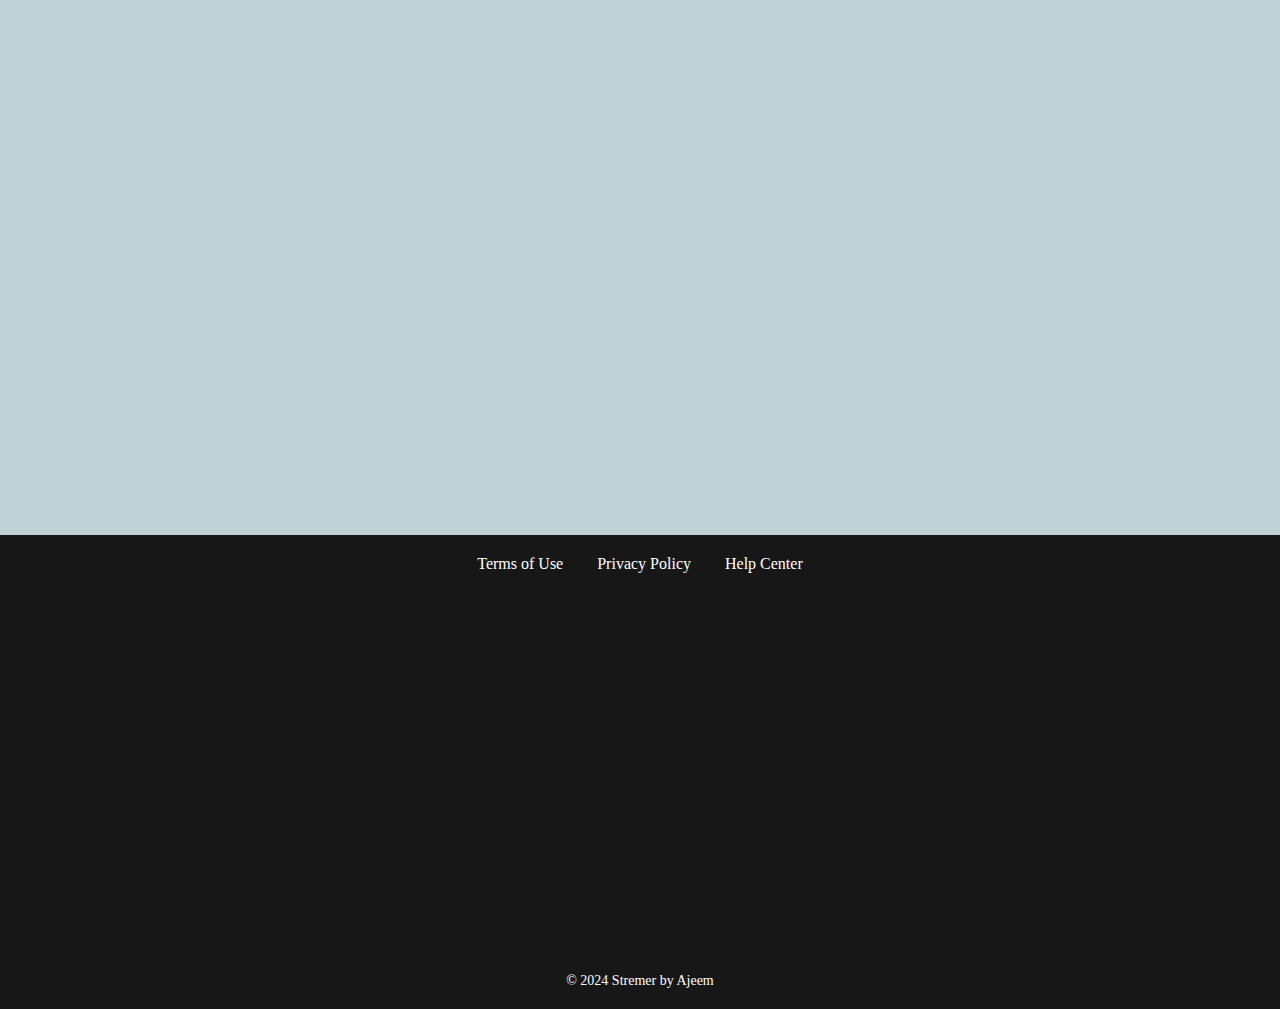
<file: Sports.html>
<!DOCTYPE html>
<html lang="en">

<head>
    <meta charset="UTF-8">
    <meta name="viewport" content="width=device-width, initial-scale=1.0">
    <title>Stremer</title>
    <link rel="stylesheet" href="index.css">
    <link rel="shortcut icon" href="./image/Steamer.gif" type="image/x-icon">
    <style>
        .container {
            position: relative;
            display: inline-block;
        }

        .image {
            display: block;
        }

        .button {
            position: absolute;
            top: 50%;
            left: 200px;
            transform: translate(-50%, -50%);
            background-color: rgba(210, 25, 25, 0.5); /* semi-transparent background */
            color: white;
            border: none;
            padding: 10px 20px;
            cursor: pointer;

        }
    </style>
</head>

<body>
   
    <div class="bann">
       
        <!-- <div class="scroll">
           
                <div class="on"></div>
                <div class="on"></div>
                <div class="on"></div>
                <div class="on"></div>
                <div class="on"></div>
                <div class="on"></div>
                <div class="on"></div>
                <div class="on"></div>
                <div class="on"></div>
        </div>
   
    </div>

    <div> -->
       
        <button class="but">

            <h1>
                Subscribe to watch
                <pre style="color: rgb(79, 89, 237);">
            <!-- <h4>Captain America: Civil War
U/A 2016 ‧ Action/Adventure ‧ 2h 27m
                    </h4>
                </pre> -->
            </h1>
        </button>
       
    </div>


    </div>
    <br>

    <div class="content">
        <div class="play">
            <div class="con">
               
                
                <a href="./image/loki.mp4">
                    <img src="./image/Antman.jpg" alt="" class="imgs">
                 
                </a>
              
               

            </div>
            <div>
                <a href="./image/loki.mp4"><img src="./image/black panther.jpg" alt=""></a>
            </div>
            <div>
                <a href="./image/loki.mp4"><img src="./image/blackwidow.jpg" alt=""></a>
            </div>
            <div>
                <a href="./image/loki.mp4"><img src="./image/captain america.jpg" alt=""></a>
            </div>
            <div>
                <a href="./image/loki.mp4"><img src="./image/hulk.jpg" alt=""></a>
            </div>
            <!-- <div>
                <a href="#"><img src="./image/ironman.jpg" alt=""></a>
            </div> -->
            <!-- <div>
                <a href="#"><img src="./image/loki.jpg" alt=""></a>
            </div> -->
            <!-- <div>
                <a href="#"><img src="./image/spider.webp" alt=""></a>
            </div> -->

        </div>
    </div>
    <div class="content">
        <div class="play">
            <div>
                <a href="./image/loki.mp4"><img src="./image/Antman.jpg" alt="">
                    <!-- <div class="inside">
                        <button class="inside but">watch</button>
                    </div> -->
                </a>
            </div>
            <!-- <div>
                <a href="#"><img src="./image/black panther.jpg" alt=""></a>
            </div> -->
            <!-- <div>
                <a href="#"><img src="./image/blackwidow.jpg" alt=""></a>
            </div> -->
            <!-- <div>
                <a href="#"><img src="./image/captain america.jpg" alt=""></a>
            </div> -->
            <div>
                <a href="./image/loki.mp4"><img src="./image/hulk.jpg" alt=""></a>
            </div>
            <div>
                <a href="./image/loki.mp4"><img src="./image/ironman.jpg" alt=""></a>
            </div>
            <div>
                <a href="./image/loki.mp4"><img src="./image/loki.jpg" alt=""></a>
            </div>
            <div>
                <a href="./image/loki.mp4"><img src="./image/spider.webp" alt=""></a>
            </div>

        </div>
    </div>
    <div class="content">
        <div class="play">
            <div>
                <a href="./image/loki.mp4"><img src="./image/Antman.jpg" alt="">
                    <!-- <div class="inside">
                        <button class="inside but">watch</button>
                    </div> -->
                </a>
            </div>
            <div>
                <a href="./image/loki.mp4"><img src="./image/black panther.jpg" alt=""></a>
            </div>
            <div>
                <a href="./image/loki.mp4"><img src="./image/blackwidow.jpg" alt=""></a>
            </div>
            <div>
                <a href="./image/loki.mp4"><img src="./image/captain america.jpg" alt=""></a>
            </div>
            <div>
                <a href="./image/loki.mp4"><img src="./image/hulk.jpg" alt=""></a>
            </div>
            <!-- <div>
                <a href="#"><img src="./image/ironman.jpg" alt=""></a>
            </div> -->
            <!-- <div>
                <a href="#"><img src="./image/loki.jpg" alt=""></a>
            </div> -->
            <!-- <div>
                <a href="#"><img src="./image/spider.webp" alt=""></a>
            </div> -->

        </div>
    </div>
    <div class="content">
        <div class="play">
            <div>
                <a href="v"><img src="./image/Antman.jpg" alt="">
                    <!-- <div class="inside">
                        <button class="inside but">watch</button>
                    </div> -->
                </a>
            </div>
            <!-- <div>
                <a href="#"><img src="./image/black panther.jpg" alt=""></a>
            </div> -->
            <!-- <div>
                <a href="#"><img src="./image/blackwidow.jpg" alt=""></a>
            </div> -->
            <!-- <div>
                <a href="#"><img src="./image/captain america.jpg" alt=""></a>
            </div> -->
            <div>
                <a href="./image/loki.mp4"><img src="./image/hulk.jpg" alt=""></a>
            </div>
            <div>
                <a href="./image/loki.mp4"><img src="./image/ironman.jpg" alt=""></a>
            </div>
            <div>
                <a href="./image/loki.mp4"><img src="./image/loki.jpg" alt=""></a>
            </div>
            <div>
                <a href="./image/loki.mp4"><img src="./image/spider.webp" alt=""></a>
            </div>

        </div>
    </div>




    <div class="header">
        <div class="side-nav">
            <div class="user">
                <img src="./image/Steamer.gif" class="user-img">
               
                
            </div>
            <ul>
                <a href="My space.html">
                    <li><img src="./image/bxs-dashboard.svg">
                        <p>My Space</p>
                    </li>
                </a>
                <a href="Search.html">
                    <li><img src="./image/bx-search.svg">
                        <p>Search</p>
                    </li>
                </a>
                <a href="index.html">
                    <li><img src="./image/bx-home-alt.svg">
                        <p>Home</p>
                    </li>
                </a>
                <a href="Shows.html">
                    <li><img src="./image/bxs-message-dots.svg">
                        <p>TV Shows</p>
                    </li>
                </a>
                <a href="Movies.html">
                    <li><img src="./image/bx-camera-movie.svg">
                        <p>Movies</p>
                    </li>
                </a>

                <a href="Sports.html">
                    <li><img src="./image/bxs-cricket-ball.svg">
                        <p>Sports</p>
                    </li>
                </a>
            </ul>
            <ul>
                <a href="Categories.html">
                    <li><img src="./image/bxs-dashboard.svg">
                        <p>Categories</p>
                    </li>
                </a>
            </ul>

        </div>

    </div>
    
    <footer class="footer">
        <div class="container">
          <nav>
            <ul>
              <li><a href="#">Terms of Use</a></li>
              <li><a href="#">Privacy Policy</a></li>
              <li><a href="#">Help Center</a></li>
            </ul>
          </nav>
          <p>&copy; 2024 Stremer by Ajeem</p>
        </div>
      </footer>
</body>

</html>
</file>
<file: index.css>
* {
    margin: 0;
    padding: 0;
    box-sizing: border-box;
    font-family: 'Times New Roman', Times, serif;

}

.header {
    width: 100%;
    height: 100vh;
    background-size: cover;
    background-position: center;
}

.side-nav {
    width: 110px;
    height: 100%;
    position: fixed;
    top: 0;
    left: 0;
    /* bottom: 60%; */
    padding: 30px 15px;
    background: rgba(5, 5, 5, 0.2);
    backdrop-filter: blur(5px);
    display: flex;
    justify-content:space-evenly;
    flex-direction: column;
    transition: width 0.5s;

}

.user {
    display: flex;
    align-items: center;
    justify-content: space-evenly;
    border: none;
    /* width: 50px; */
    /* height: 50px; */
    /* font-size: 12px; */
    /* padding: 10px; */
    border-radius: 8px;
    /* margin-left: auto; */
    /* margin-right: auto; */
    /* overflow: hidden; */
}

.user div {
    display: inline;

}

.user h2 {
    font-size: 15px;
    font-weight: 600;
    /* white-space: nowrap; */
}

.user-img {
    width: 100px;
    border-radius: 50%;
    /* margin: auto; */
}

.star-imag {
    width: 40px;
    display: none;
}

ul {
    list-style: none;
    padding: 0 15px;
}

ul li {
    margin: 40px ;
    display: flex;
    align-items: center;
    justify-content: center;
    cursor: pointer;
    /* justify-content: flex-start; */
}

ul li img {
    width: 30px;
    margin-right: 0;
}

ul li p {
    white-space: nowrap;
    display: none;
}

.side-nav:hover {
    width: 250px;

}

.side-nav:hover .user div {
    display: block;
}

.side-nav:hover .user {
    /* width: 100%; */
    /* background: rgba(5, 1, 1, 0.2); */
    /* backdrop-filter: blur(5px); */
    /* height: 75%; */
    /* background-color: #02090d; */

}

.side-nav:hover .star-imag {
    display: block;
}

.side-nav:hover .user-img {
    margin: 0;
}

.side-nav:hover ul li p {
    display: block;

}

.side-nav:hover ul li img {
    margin: 10px;
    
}

a {
    text-decoration: none;
    overflow: hidden;
    color: black;
    /* display: flex; */
    /* flex-direction:column; */
    /* align-items: flex-start; */
    /* align-items: center; */
    justify-self: flex-start;

    /* text-decoration-color: white; */
    /* font-style: normal; */
}
.banner{
    margin-left: 12px;
    height: 800px;
    width: 100%;
    border: 2px solid;
    border-radius: 18px;
    top: 5px;
    background-size:cover;
    background-attachment: fixed;
    /* background-position: right; */
    background-image: url(./image/captain\ america.jpg);
    /* background-image: url(./image/Antman.jpg); */
    /* background-image: url(./image/hulk.jpg); */
    /* background-image: url(./Antman.jpg); */
    
    /* background-size:100%; */
    /* bottom: 00px; */
    border: transparent hidden;
    position: relative;
    background-color: black;
    /* margin-left: 10%; */
    
}
.bann{
    margin-left: 12px;
    height: 500px;
    width: 100%;
    border: 2px solid;
    border-radius: 18px;
    top: 5px;
    background-size:cover;
    background-repeat: no-repeat;
    background-attachment: fixed;
    /* background-position: right; */
    background-image: url(./image/download.png);
    /* background-image: url(./image/Antman.jpg); */
    /* background-image: url(./image/hulk.jpg); */
    /* background-image: url(./Antman.jpg); */
    
    /* background-size:100%; */
    /* bottom: 00px; */
    border: transparent hidden;
    position: relative;
    background-color: black;
    /* margin-left: 10%; */
}
.banne{
    margin-left: 12px;
    height: 800px;
    width: 100%;
    border: 2px solid;
    border-radius: 18px;
    top: 5px;
    background-size:cover;
    background-attachment: fixed;
    /* background-position: right; */
    background-image: url(./image/ironman.jpg);
    /* background-image: url(./image/Antman.jpg); */
    /* background-image: url(./image/hulk.jpg); */
    /* background-image: url(./Antman.jpg); */
    
    /* background-size:100%; */
    /* bottom: 00px; */
    border: transparent hidden;
    position: relative;
    background-color: black;
    /* margin-left: 10%; */
    
}
.banner:hover{
    /* width: 100%; */

}
.scroll{
    width: 300px;
    height: 70px;
    margin-left:70% ;
    /* border: 2px solid; */
    position: absolute;
    top:300px;
    background-color: #09344e;
    /* scroll-snap-type:none ; */
    display: flex;
    flex-wrap: nowrap;
    white-space: nowrap;
    /* overflow-x: auto; */
    border-radius: 18px ;

    
    
    
}
.on{
    width: 100px;
    height: 100%;
    background-image: url(./image/Antman.jpg);
    /* background-image: url(./image/black\ panther.jpg); */
    background-size: cover;
    transition: 1s;
    /* border-radius: 18px; */

}
.on:hover{
    width: 100%;
    scroll-behavior: initial;
}
.one{
    display: flex;
    flex-wrap: nowrap;
    white-space: nowrap;
    overflow-x: auto;
}
.scrol:hover{
    /* background: scroll; */
}
.but{
    width: 250px;
    height: 50px;
    border: 2px solid white;
    position: absolute;
    top: 400px;
    left: 220px;
    border-radius: 18px;

    /* opacity: 0.5; */
    
}
.but h3{
    /* opacity:100; */
    /* font-style: ; */
    /* font-display:; */
    text-decoration: #0e0101;
}

.but:hover {
    width: 350px;
    height: 50px;
    background-color: #6aaed8;
    transition: 1s;
    opacity: 0.7;
    border: transparent;
    

}
.content .play{
    display: flex;
    flex-wrap: wrap;
    
}
.content img {
    width: 280px;
    height: 280px;
    border-radius: 50px;
    margin-left: 37%;
    margin-top: 2%;
    padding: 10px;
    transition: 1s;
    position: relative;
}
.content img:hover{
    width: 350px;
    height: 350px;
   
}
.content .inside{
    position: absolute;
}
body{
    background-color: rgb(191, 211, 214);
}
.footer {
    background-color: #171717;
    color: #fff;
    padding: 20px 0;
    text-align: center;
  }
  
  .container {
    max-width: 1000px;
    margin: 0 auto;
  }
  
  .footer nav {
    display: flex;
    justify-content: space-between;
    margin-bottom: 400px;
  }
  
  .footer nav li {
    list-style: none;
    display: inline-block;
    margin: 0 15px;
  }
  
  .footer nav a {
    color: inherit;
    text-decoration: none;
  }
  
  .footer p {
    font-size: 14px;
    margin: 0;
  }
.videos{
   width: 1200px;
   height: 700px;

}
.imgst{
   
    display: block;
    
}
.butst{
   
    position: absolute;

    background: rgb(255, 0, 0);
    margin-left: 150px;
   
}

.cont{
    background: rgb(255, 0, 0); 
    margin-left: 150px;
    position: relative;
    display: inline-block;
}
.inside img{
    width: 280px;
    height: 280px;
    border-radius: 50px;
    /* margin-left: 37%; */
    margin-top: 2%;
    padding: 10px;
    transition: 1s;
   
    position: absolute;

}
.outside {
    width: 300px;
    height: 400px;
    position: relative;
    border-radius: 50px;
    margin-left: 37%;
    /* margin-top: 100px; */
    padding: 10px;
    transition: 1s;
    background-color: #02090d;
    transition: 1s;
    
}
.buts{
    width: 140px;
    height: 50px;
    border: 2px solid white;
    position: absolute;
    top: 300px;
    left: 5px;
    border-radius: 18px;
    opacity: 0.5;
    
}
.butss{
    width: 50px;
    height: 50px;
    border: 2px solid white;
    position: absolute;
    top: 300px;
    left: 210px;
    border-radius: 18px;
    opacity: 0.5;
}
.close{
    display: grid;
    /* flex-wrap: wrap; */
    grid-template-columns: 1fr 1fr 1fr 1fr 1fr;
}
.bu{
    width: 500px;
    height: 50px;
    border: 2px solid white;
    /* position: absolute; */
    top: 30px;
    margin-left: 300px;
    /* left: 210px; */
    border-radius: 18px;
    /* opacity: 0.5; */
    /* top: 10%; */
    margin-top: 10px;
    font-size: large;

  


}
.outside:hover{
    width: 400px;
    height: 600px;

}



/* .
@media screen and(max-width:800px) {
    .content{
        width: 150px;
        height: 150px;

    }
    .side-nav{
        height: 600px;

    }
    
} */
 
 @media only screen and (max-width: 480px) {
    .banner, .content img, .outside, .but {
        width: 100%;
        height: auto;
        margin: 0;  
    }
    .side-nav {
        width: 80px;
    }
    .side-nav ul li {
        margin: 20px 0;
    }
    .side-nav:hover {
        width: 150px;
    }
}


/* @media only screen and (min-width: 481px) and (max-width: 767px) {
    .banner, .content img, .outside, .but {
        width: 100%;
        height: auto;
        margin: 0;
    }
    .side-nav {
        width: 80px;
    }
    .side-nav ul li {
        margin: 20px 0;
    }
    .side-nav:hover {
        width: 200px;
    }
} */


/* @media only screen and (min-width: 768px) and (max-width: 1024px) {
    .banner, .content img, .outside, .but {
        width: 100%;
        height: auto;
        margin: 0;
    }
    .side-nav {
        width: 100px;
    }
    .side-nav ul li {
        margin: 30px 0;
    }
    .side-nav:hover {
        width: 200px;
    }
} */


/* @media only screen and (min-width: 1025px) and (max-width: 1280px) {
    .banner, .content img, .outside, .but {
        width: 90%;
        height: auto;
        margin: 0 auto;
    }
    .side-nav {
        width: 120px;
    }
    .side-nav ul li {
        margin: 40px 0;
    }
    .side-nav:hover {
        width: 250px;
    }
} */


/* @media only screen and (min-width: 1000px) {
    .banner, .content img, .outside, .but {
        width: 80%;
        height: auto;
        margin: 0 auto;
    }
    .side-nav {
        width: 130px;
    }
    .side-nav ul li {
        margin: 40px 0;
    }
    .side-nav:hover {
        width: 250px;
    }
}  */
</file>
<file: login.css>
/* Basic Reset */
* {
    margin: 0;
    padding: 0;
    box-sizing: border-box;
    font-family: Arial, Helvetica, sans-serif;
}

body {
    display: flex;
    justify-content: center;
    align-items: center;
    height: 100vh;
    background-color: #5db6dc;
    background:url(./image/Steamer.mp4);
    background-attachment: fixed;
    background-repeat: no-repeat;
    background-size: cover;
}
.image{
    /* align-items: center; */
    margin-left :130px;
}

.container {
    width: 100%;
    max-width: 400px;
    background-color: #edf0f4;
    padding: 20px;
    border-radius: 18px;
    box-shadow: 5px 7px 10px 4px rgba(226, 27, 21, 0.1);
    margin-left: 40%;
}

.login-form {
    display: flex;
    flex-direction: column;
}

h2 {
    text-align: center;
    margin-bottom: 20px;
}

.input-group {
    margin-bottom: 15px;
}

label {
    display: block;
    margin-bottom: 5px;
    color: #333;
}

input {
    width: 100%;
    padding: 10px;
    border: 1px solid #ccc;
    border-radius: 5px;
}

.submit-btn {
    padding: 10px;
    border: none;
    border-radius: 5px;
    background-color: #007bff;
    color: #fff;
    cursor: pointer;
    font-size: 16px;
}

.submit-btn:hover {
    background-color: #d02512;
}

/* Responsive Styles */
@media (max-width: 480px) {
    .container {
        padding: 15px;
    }
}
</file>
